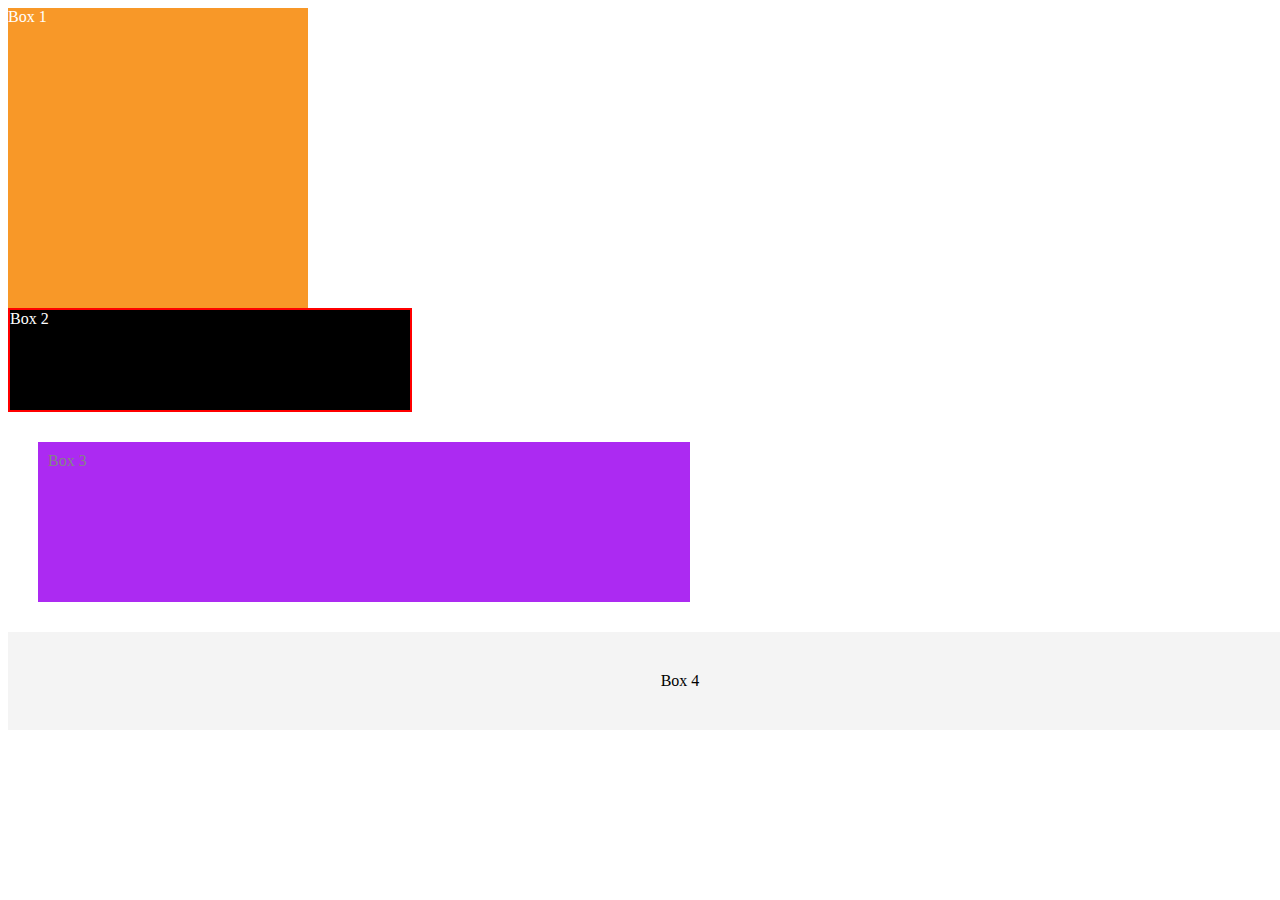
<file: Box-assignment/index.html>
<!doctype html>

<html lang="en">

<head>
  <meta charset="utf-8">
  <title>Box In-class Assignment</title>
  <meta name="description" content="This is the description that search engines will display. Aim for 145-155 characters.">
  <meta name="author" content="Insert the content author or owner name here">

  <!-- Link to your JS file -->
  <script src="scripts/script.js"></script>

  <!-- Link to your CSS file -->
  <link rel="stylesheet" href="css/style.css">

</head>


<body>

<div class="box1">Box 1</div>
<div class="box2">Box 2</div>
<div class="box3">Box 3</div>
<div class="box4">Box 4</div>

</body>

</html>
</file>
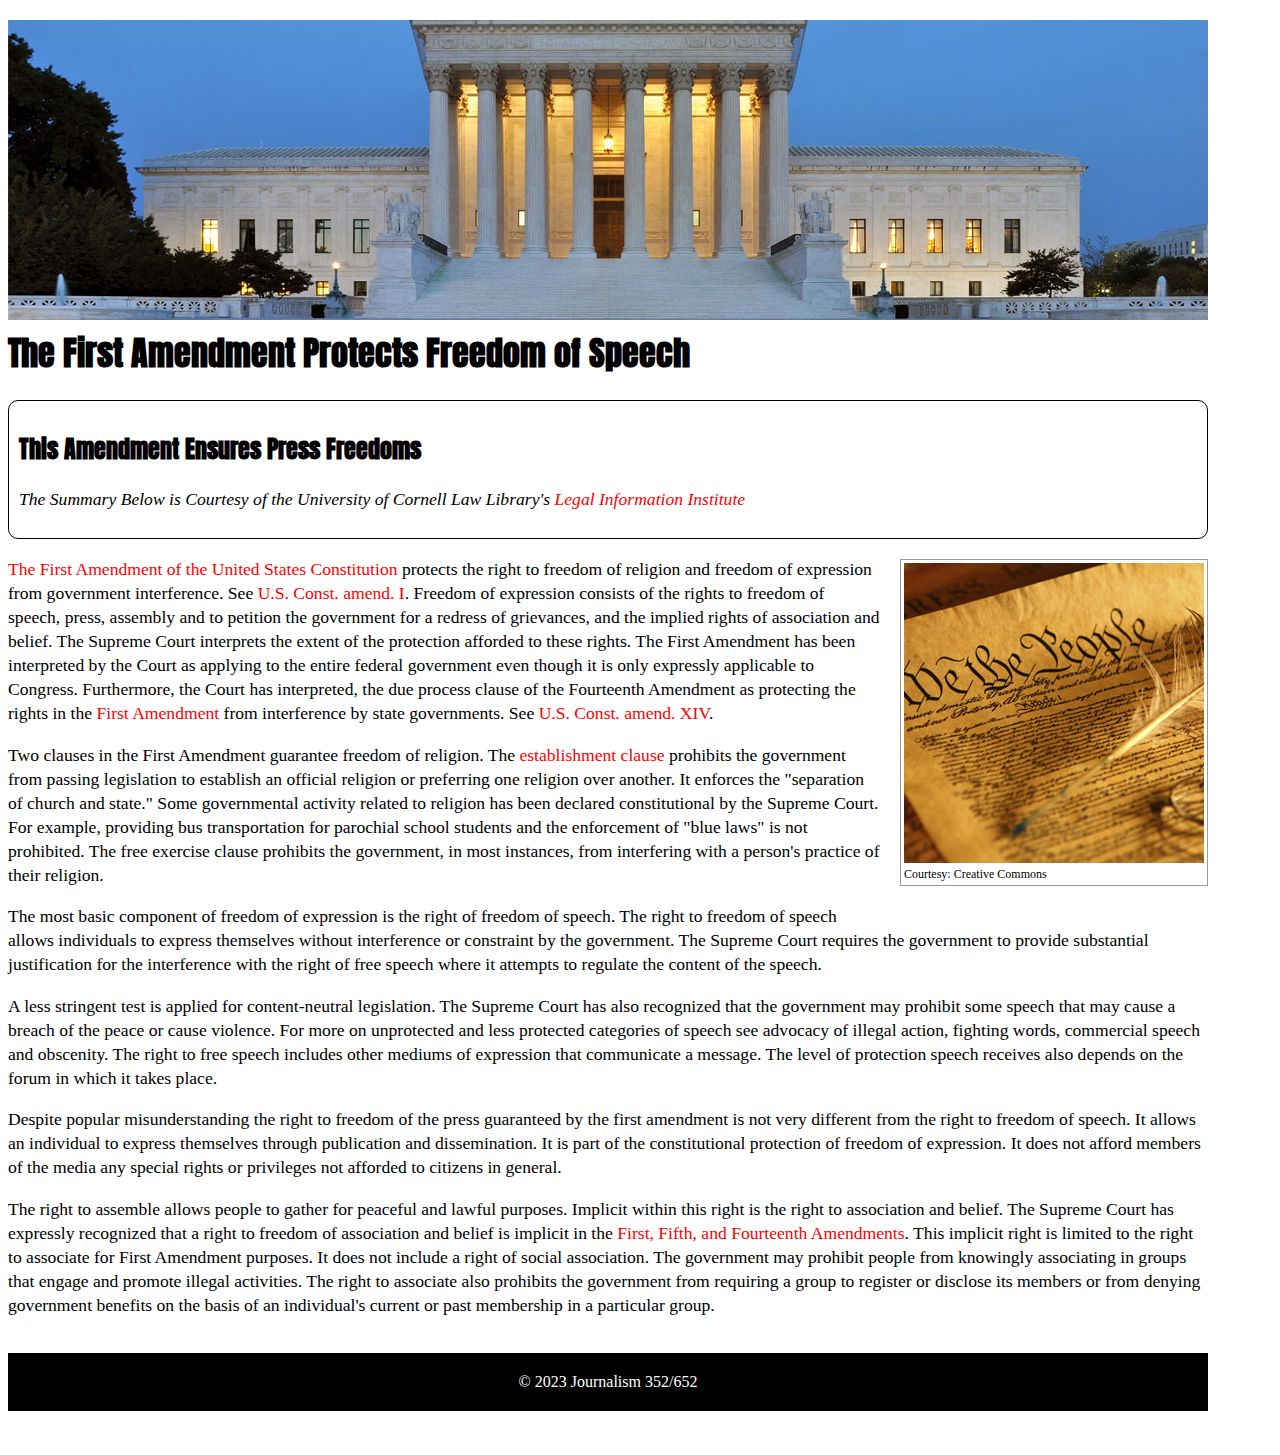
<file: Broken/index.html>
<!doctype html>
<html class="no-js" lang="en" dir="ltr">
<head>
<meta charset="utf-8">
<meta http-equiv="x-ua-compatible" content="ie=edge">
<meta name="viewport" content="width=device-width, initial-scale=1.0">
<title>This is the Title Tag?</title>
<link rel="stylesheet" href="css/style.css">
<link href="https://fonts.googleapis.com/css?family=Anton|Bitter" rel="stylesheet"> 


</head>
<body>

<div class="contentContainer">

<img src="images/supremeCourt.jpg" style="wide:100%; border:0; margin:0 0 -20px 0"><br>
<h1>The First Amendment Protects Freedom of Speech</h1>


<div class="citation">
<h2>This Amendment Ensures Press Freedoms</h2>
<p><em>The Summary Below is Courtesy of the University of Cornell Law Library's <a href="www.law.cornell.edu/constitution/first_amendment" target="_blank">Legal Information Institute</a></em> </p>
</div>


<div class= "photoRight"><img src="images/wethepeople.jpg" alt="U.S. Constitution"><br>
Courtesy: Creative Commons</div>

<p><a href="http://www.law.cornell.edu/constitution/constitution.billofrights.html#amendmenti" target="_blank">The First Amendment of the United States Constitution</a> protects the right to freedom of religion and freedom of expression from government interference. See <a href="http://www.law.cornell.edu/constitution/constitution.billofrights.html#amendmenti" target="_blank">U.S. Const. amend. I</a>. Freedom of expression consists of the rights to freedom of speech, press, assembly and to petition the government for a redress of grievances, and the implied rights of association and belief. The Supreme Court interprets the extent of the protection afforded to these rights. The First Amendment has been interpreted by the Court as applying to the entire federal government even though it is only expressly applicable to Congress. Furthermore, the Court has interpreted, the due process clause of the Fourteenth Amendment as protecting the rights in the <a href="http://www.law.cornell.edu/constitution/constitution.billofrights.html#amendmenti">First Amendment</a> from interference by state governments. See <a href="http://www.law.cornell.edu/constitution/constitution.billofrights.html#amendmentxiv">U.S. Const. amend. XIV</a>.<br>

<p>Two clauses in the First Amendment guarantee freedom of religion. The <a href="http://topics.law.cornell.edu/wex/establishment_clause" target="_blank">establishment clause</a> prohibits the government from passing legislation to establish an official religion or preferring one religion over another. It enforces the "separation of church and state." Some governmental activity related to religion has been declared constitutional by the Supreme Court. For example, providing bus transportation for parochial school students and the enforcement of "blue laws" is not prohibited. The free exercise clause prohibits the government, in most instances, from interfering with a person's practice of their religion.</p>

<p>The most basic component of freedom of expression is the right of freedom of speech. The right to freedom of speech allows individuals to express themselves without interference or constraint by the government. The Supreme Court requires the government to provide substantial justification for the interference with the right of free speech where it attempts to regulate the content of the speech.</p>

<p>A less stringent test is applied for content-neutral legislation. The Supreme Court has also recognized that the government may prohibit some speech that may cause a breach of the peace or cause violence. For more on unprotected and less protected categories of speech see advocacy of illegal action, fighting words, commercial speech and obscenity. The right to free speech includes other mediums of expression that communicate a message.  The level of protection speech receives also depends on the forum in which it takes place.</p>   

<p>Despite popular misunderstanding the right to freedom of the press guaranteed by the first amendment is not very different from the right to freedom of speech. It allows an individual to express themselves through publication and dissemination. It is part of the constitutional protection of freedom of expression. It does not afford members of the media any special rights or privileges not afforded to citizens in general.</p>

<p>The right to assemble allows people to gather for peaceful and lawful purposes. Implicit within this right is the right to association and belief. The Supreme Court has expressly recognized that a right to freedom of association and belief is implicit in the <a href="http://www.law.cornell.edu/constitution/constitution.table.html#amendments" target="_blank">First, Fifth, and Fourteenth Amendments</a>. This implicit right is limited to the right to associate for First Amendment purposes. It does not include a right of social association. The government may prohibit people from knowingly associating in groups that engage and promote illegal activities. The right to associate also prohibits the government from requiring a group to register or disclose its members or from denying government benefits on the basis of an individual's current or past membership in a particular group.</p><br>



<div class="footerStyle">&copy; 2023 Journalism 352/652<div>
</div>
</div>
<br><br>


</body>
</html>
</file>
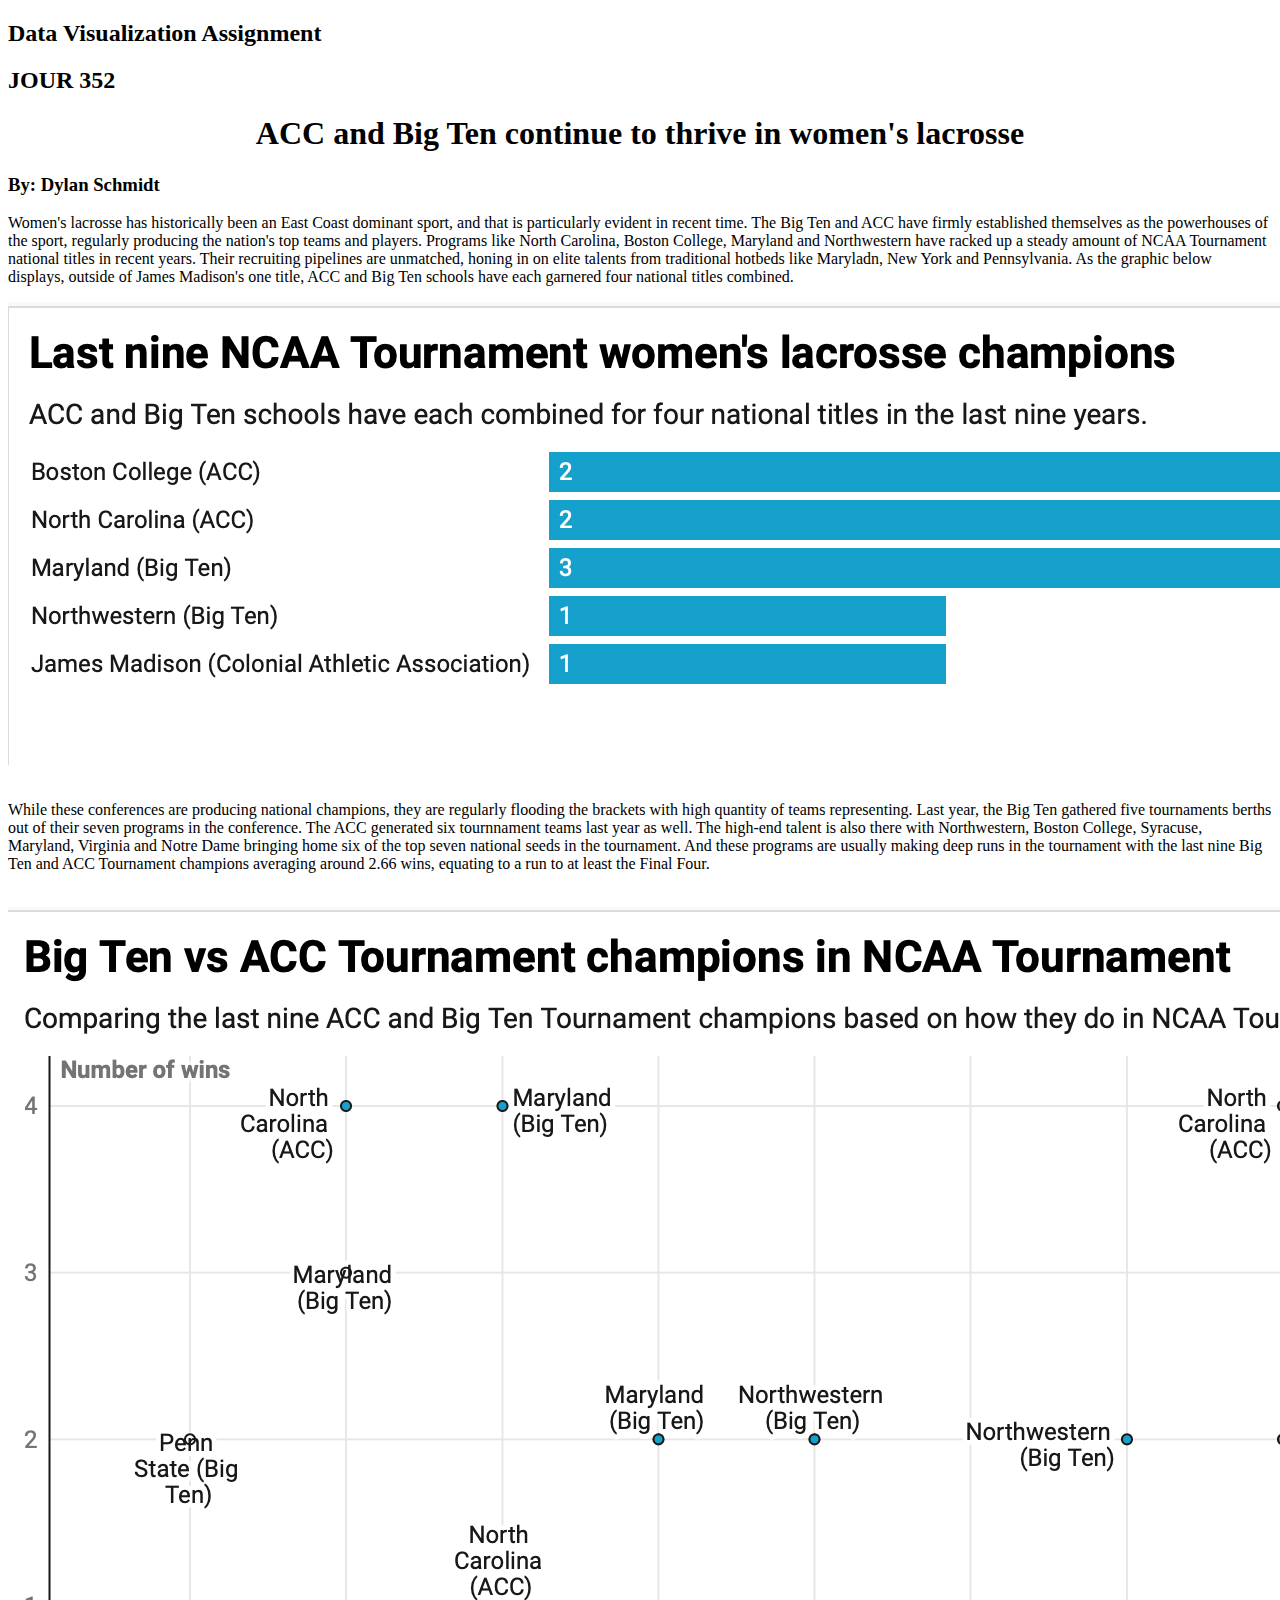
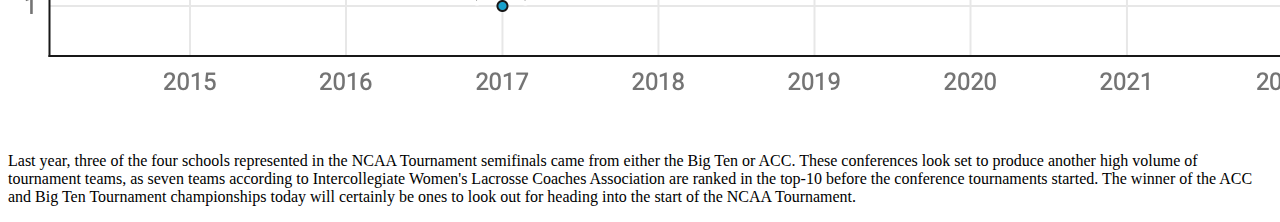
<file: Data Visualization/index.html>
<!doctype html>

<html lang="en">

<head>
  <meta charset="utf-8">
  <title>Data Visualization Assignment</title>
  <meta name="description" content="This is the description that search engines will display. Aim for 145-155 characters.">
  <meta name="author" content="Insert the content author or owner name here">

  <!-- Link to your JS file -->
  <script src="scripts/script.js"></script>

  <!-- Link to your CSS file -->
  <link rel="stylesheet" href="css/style.css">



<link rel="preconnect" href="https://fonts.googleapis.com">
<link rel="preconnect" href="https://fonts.gstatic.com" crossorigin>
<link href="https://fonts.googleapis.com/css2?family=Montserrat:ital,wght@0,100..900;1,100..900&family=Roboto:ital,wght@0,100..900;1,100..900&display=swap" rel="stylesheet">



</head>


<body>


<h2> Data Visualization Assignment </h2>
<h2> JOUR 352 </h2>

<div align ="center">
<h1> ACC and Big Ten continue to thrive in women's lacrosse </h1>
</div>

<h3>By: Dylan Schmidt </h3>

<p> Women's lacrosse has historically been an East Coast dominant sport, and that is particularly evident in recent time. The Big Ten and ACC have firmly established themselves as the powerhouses of the sport, regularly producing the nation's top teams and players. Programs like North Carolina, Boston College, Maryland and Northwestern have racked up a steady amount of NCAA Tournament national titles in recent years. Their recruiting pipelines are unmatched, honing in on elite talents from traditional hotbeds like Maryladn, New York and Pennsylvania. As the graphic below displays, outside of James Madison's one title, ACC and Big Ten schools have each garnered four national titles combined.</p>

<div align="left">
<img src="images/NCAA Tournament national champions.png" style="wide:90%; border:0; margin:0 0 -20px 0">
</div>

<br><br>

<p> While these conferences are producing national champions, they are regularly flooding the brackets with high quantity of teams representing. Last year, the Big Ten gathered five tournaments berths out of their seven programs in the conference. The ACC generated six tournnament teams last year as well. The high-end talent is also there with Northwestern, Boston College, Syracuse, Maryland, Virginia and Notre Dame bringing home six of the top seven national seeds in the tournament. And these programs are usually making deep runs in the tournament with the last nine Big Ten and ACC Tournament champions averaging around 2.66 wins, equating to a run to at least the Final Four. </p>

<br>

<div align="left">
<img src="images/Big Ten vs ACC comparison.png" style="wide:50%; border:0; margin:0 0 -20px 0">
</div>

<br><br>
  
<p> Last year, three of the four schools represented in the NCAA Tournament semifinals came from either the Big Ten or ACC. These conferences look set to produce another high volume of tournament teams, as seven teams according to Intercollegiate Women's Lacrosse Coaches Association are ranked in the top-10 before the conference tournaments started. The winner of the ACC and Big Ten Tournament championships today will certainly be ones to look out for heading into the start of the NCAA Tournament. </p>

</body>

</html>
</file>
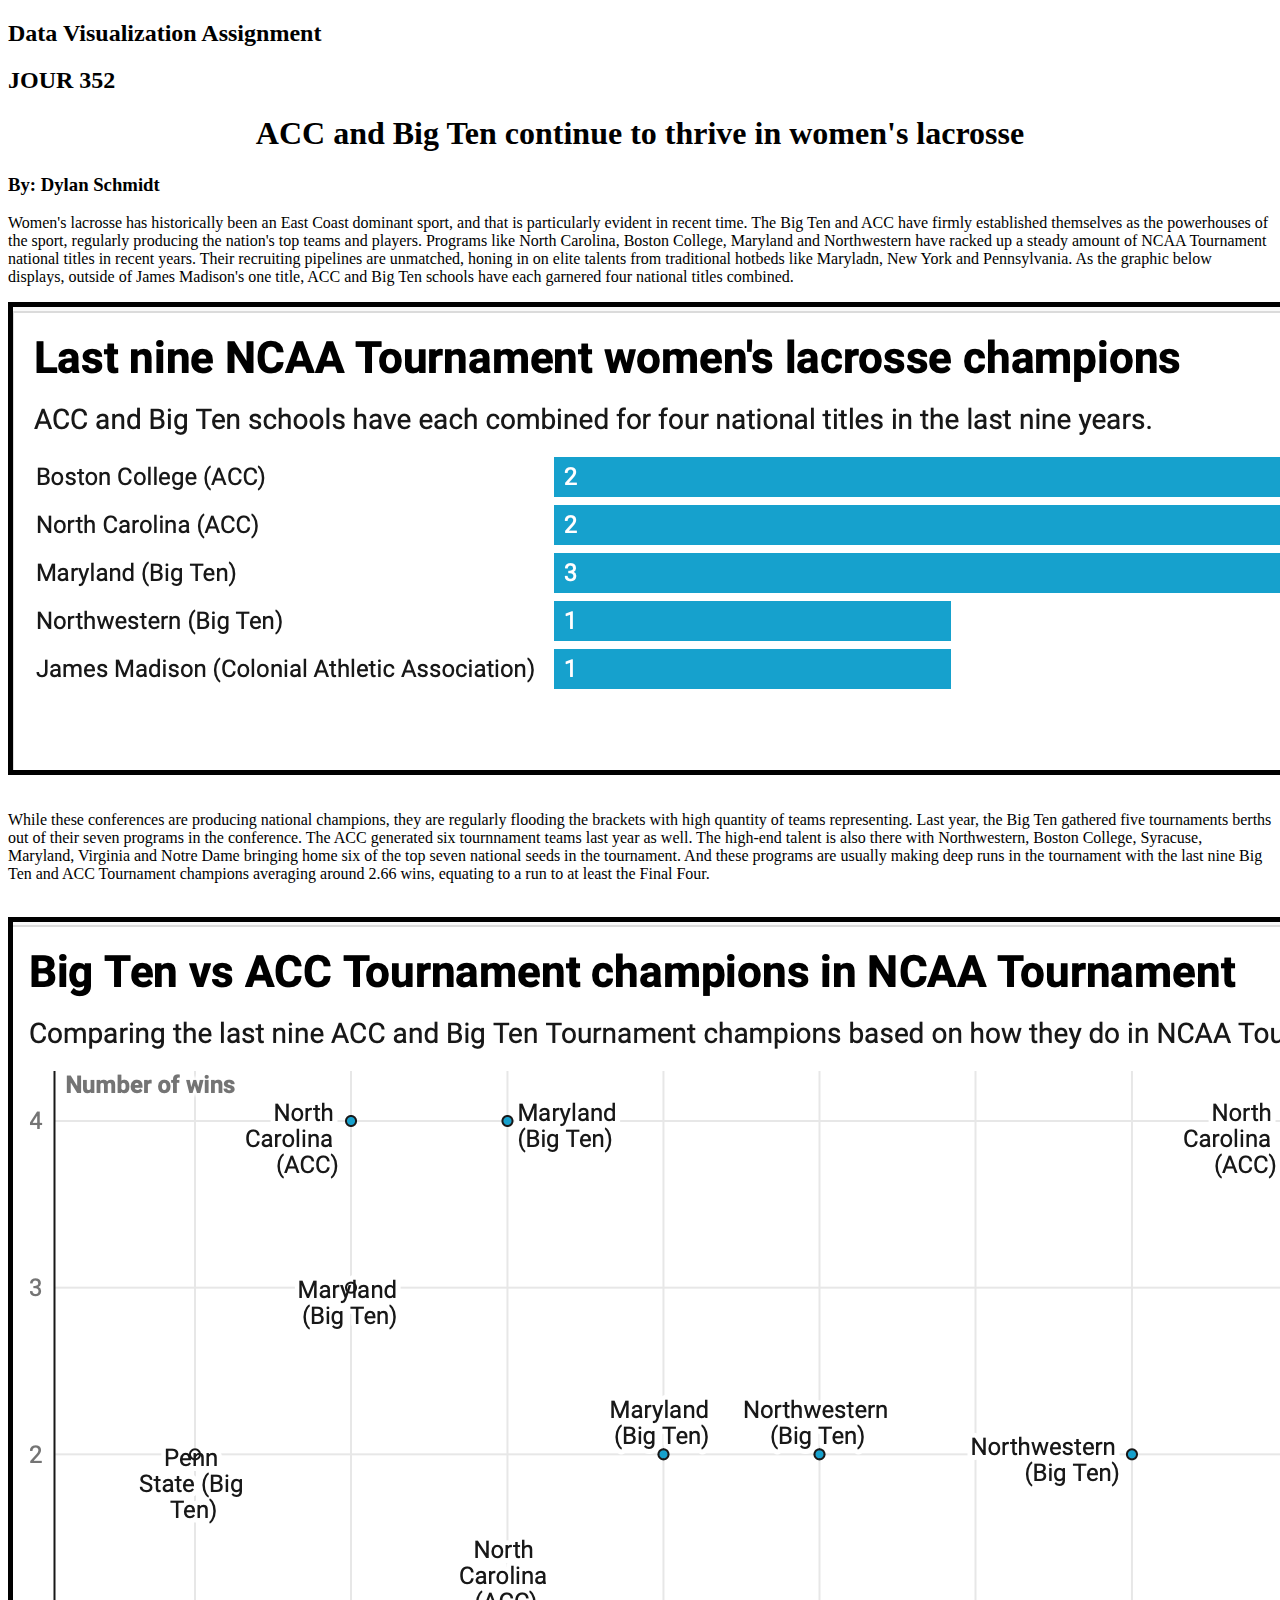
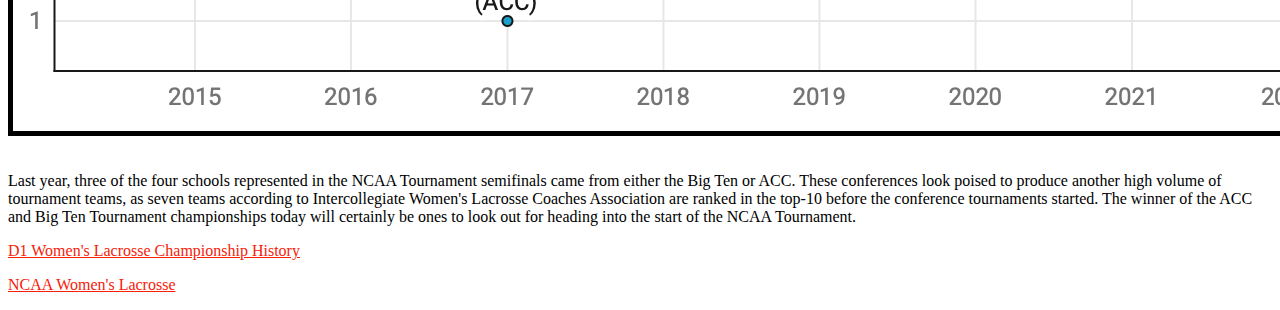
<file: Data_Visualization/index.html>
<!doctype html>

<html lang="en">

<head>
  <meta charset="utf-8">
  <title>Data Visualization Assignment</title>
  <meta name="description" content="This is the description that search engines will display. Aim for 145-155 characters.">
  <meta name="author" content="Insert the content author or owner name here">

  <!-- Link to your JS file -->
  <script src="scripts/script.js"></script>

  <!-- Link to your CSS file -->
  <link rel="stylesheet" href="css/style.css">



<link rel="preconnect" href="https://fonts.googleapis.com">
<link rel="preconnect" href="https://fonts.gstatic.com" crossorigin>
<link href="https://fonts.googleapis.com/css2?family=Montserrat:ital,wght@0,100..900;1,100..900&family=Roboto:ital,wght@0,100..900;1,100..900&display=swap" rel="stylesheet">



</head>


<body>


<h2> Data Visualization Assignment </h2>
<h2> JOUR 352 </h2>

<div align ="center">
<h1> ACC and Big Ten continue to thrive in women's lacrosse </h1>
</div>

<h3>By: Dylan Schmidt </h3>

<p> Women's lacrosse has historically been an East Coast dominant sport, and that is particularly evident in recent time. The Big Ten and ACC have firmly established themselves as the powerhouses of the sport, regularly producing the nation's top teams and players. Programs like North Carolina, Boston College, Maryland and Northwestern have racked up a steady amount of NCAA Tournament national titles in recent years. Their recruiting pipelines are unmatched, honing in on elite talents from traditional hotbeds like Maryladn, New York and Pennsylvania. As the graphic below displays, outside of James Madison's one title, ACC and Big Ten schools have each garnered four national titles combined.</p>

<div align="left">
<img src="images/NCAA Tournament national champions.png" style="wide:90%; border: solid 5px black; margin:0 0 -20px 0">
</div>

<br><br>

<p> While these conferences are producing national champions, they are regularly flooding the brackets with high quantity of teams representing. Last year, the Big Ten gathered five tournaments berths out of their seven programs in the conference. The ACC generated six tournnament teams last year as well. The high-end talent is also there with Northwestern, Boston College, Syracuse, Maryland, Virginia and Notre Dame bringing home six of the top seven national seeds in the tournament. And these programs are usually making deep runs in the tournament with the last nine Big Ten and ACC Tournament champions averaging around 2.66 wins, equating to a run to at least the Final Four. </p>

<br>

<div align="left">
<img src="images/Big Ten vs ACC comparison.png" style="wide:50%; border: solid 5px black; margin:0 0 -20px 0">
</div>

<br><br>
  
<p> Last year, three of the four schools represented in the NCAA Tournament semifinals came from either the Big Ten or ACC. These conferences look poised to produce another high volume of tournament teams, as seven teams according to Intercollegiate Women's Lacrosse Coaches Association are ranked in the top-10 before the conference tournaments started. The winner of the ACC and Big Ten Tournament championships today will certainly be ones to look out for heading into the start of the NCAA Tournament. </p>

<p><a href="https://www.ncaa.com/history/lacrosse-women/d1" target="_blank">D1 Women's Lacrosse Championship History</p></a>
<p><a href="https://www.ncaa.com/sports/lacrosse-women/d1" target="_blank">NCAA Women's Lacrosse</p></a>


</body>

</html>
</file>
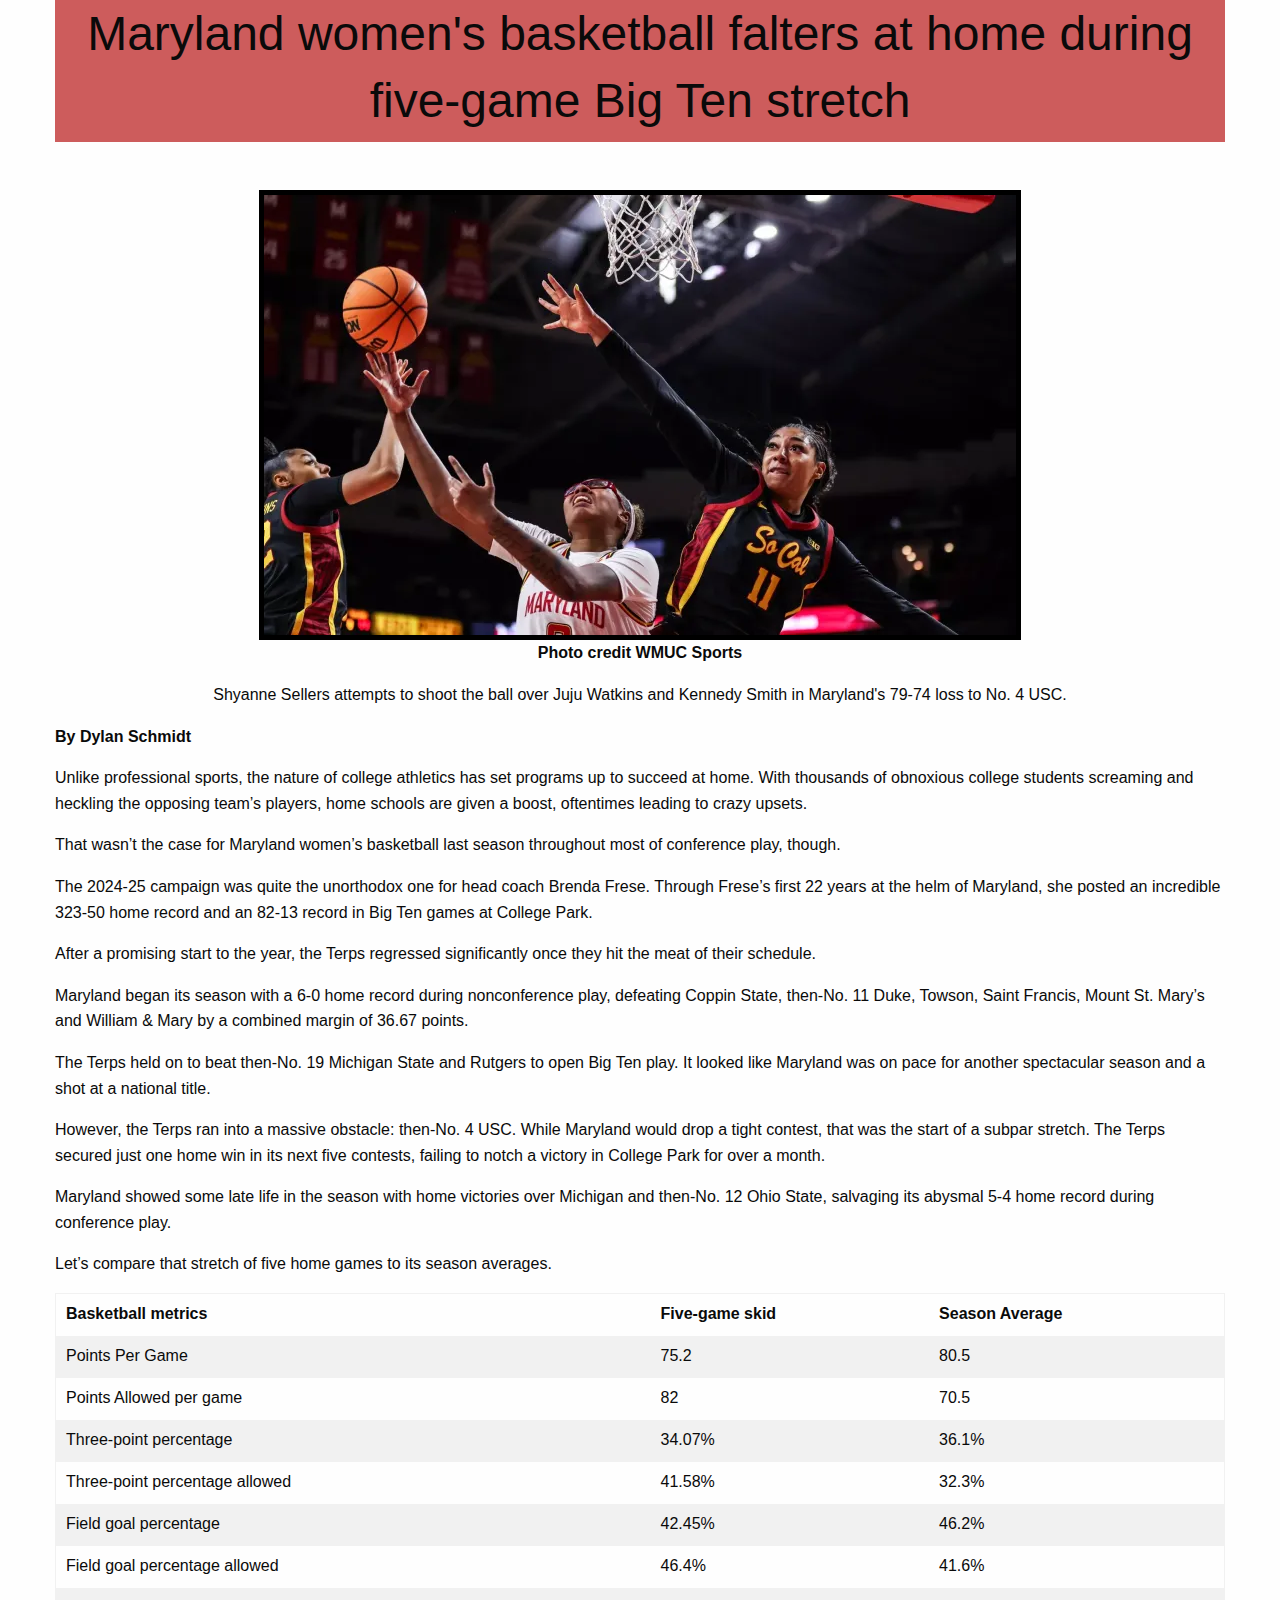
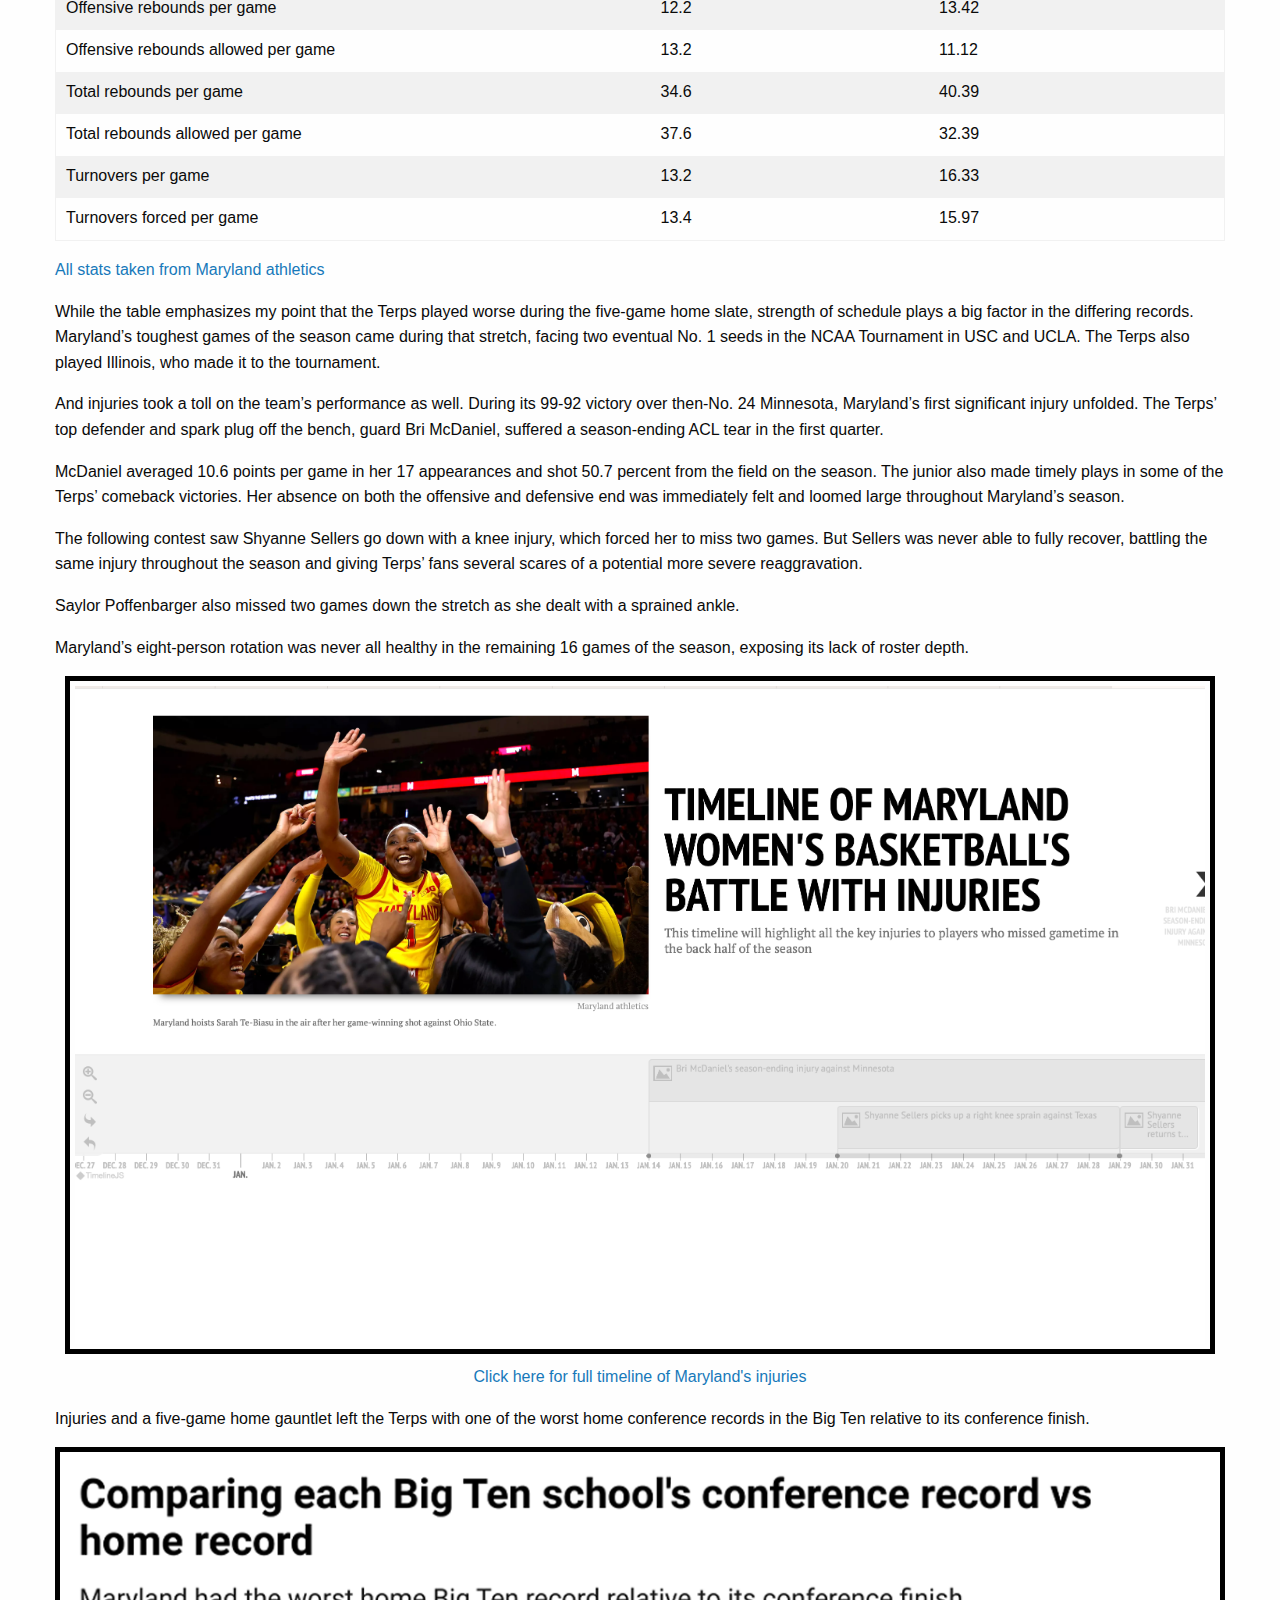
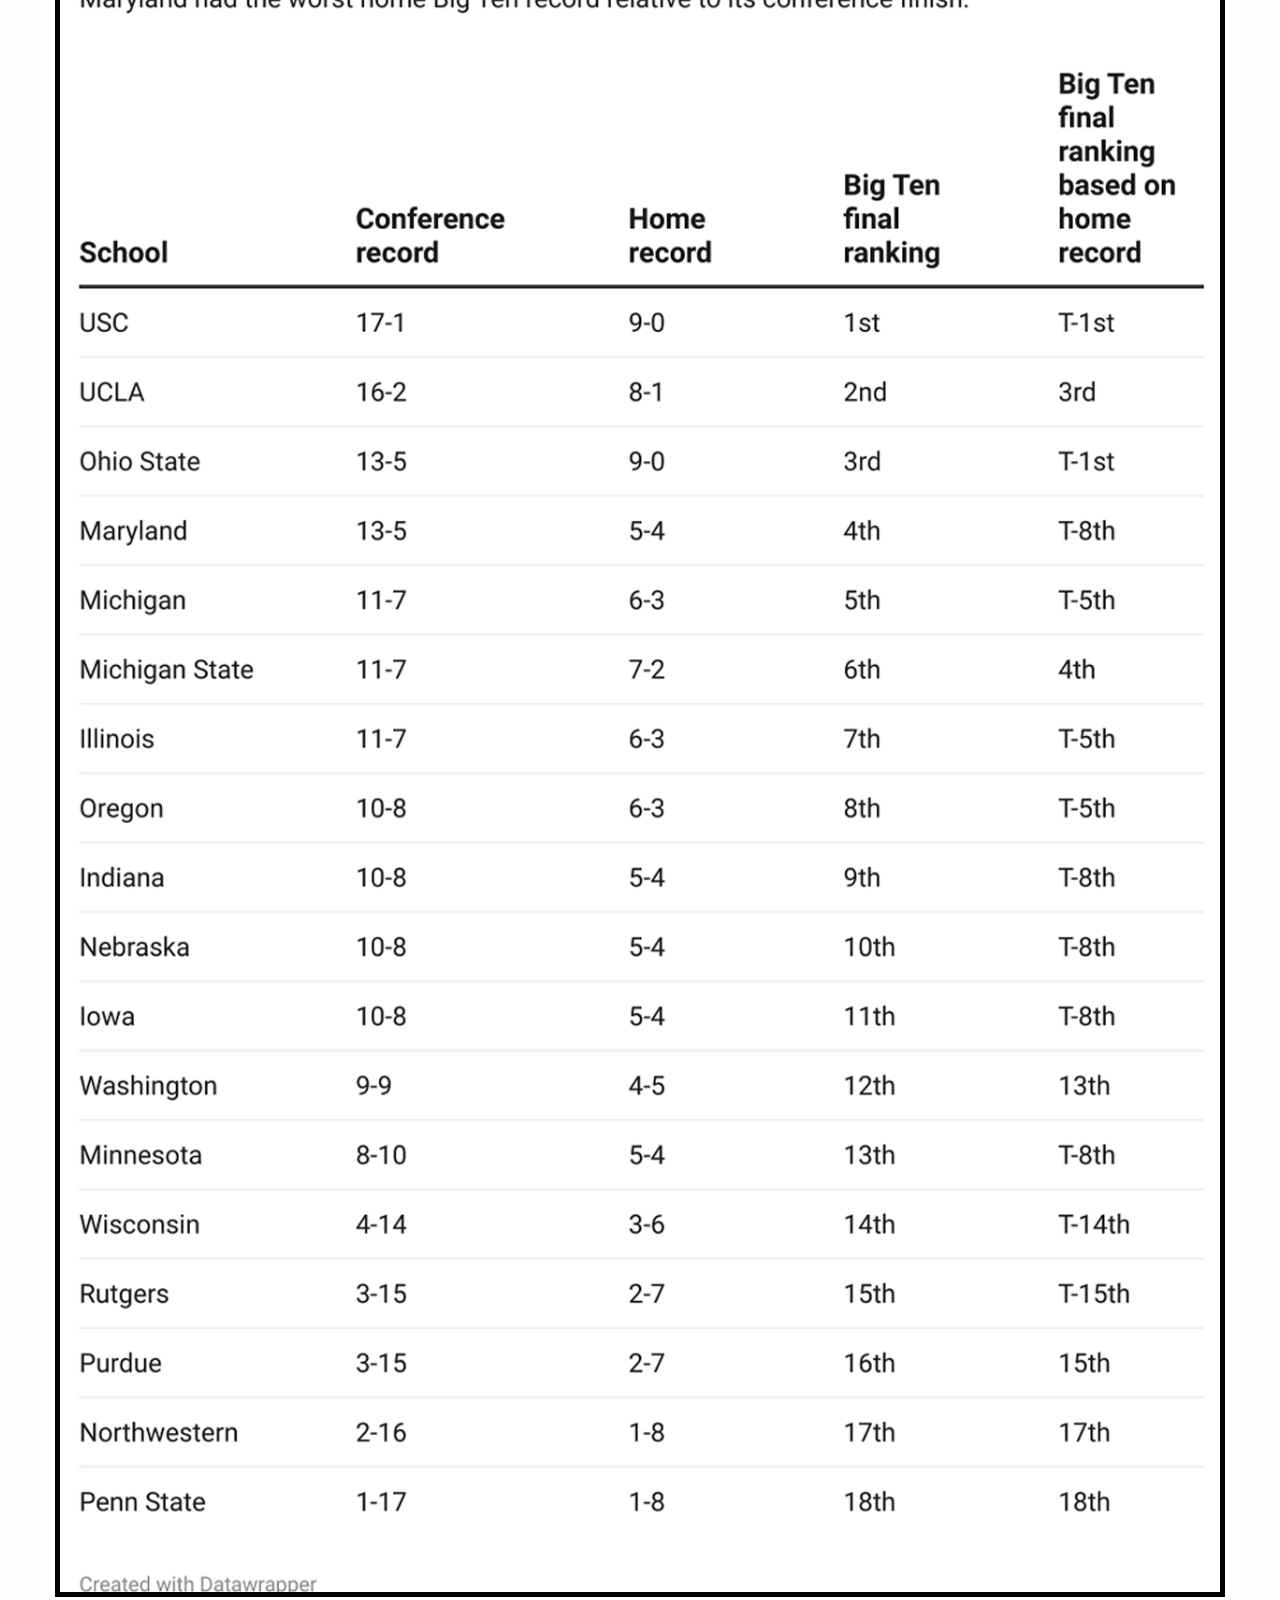
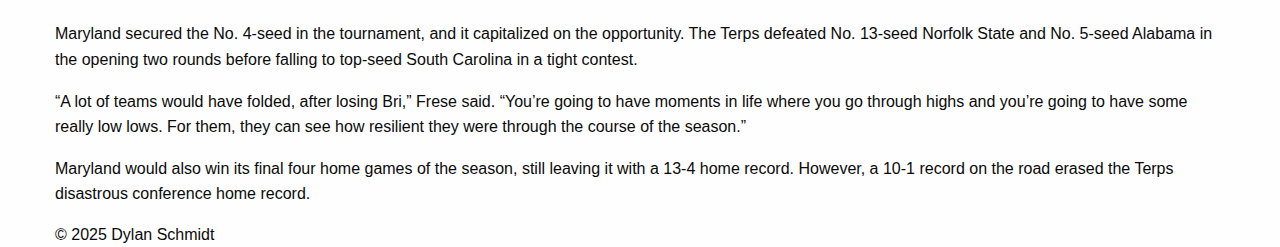
<file: FoundationStarter_Final_Project/index.html>
<!doctype html>
<html class="no-js" lang="en" dir="ltr">
<head>
<meta charset="utf-8">
<meta http-equiv="x-ua-compatible" content="ie=edge">
<meta name="viewport" content="width=device-width, initial-scale=1.0">
<title>Maryland women's basketball falters at home during five-game Big Ten stretch</title>
<link rel="stylesheet" href="css/foundation.css">
<link rel="stylesheet" href="css/app.css">
</head>
<body>


<div class="grid-container">

<!--This is the header, where my headline will be-->

<div class="grid-x">
<div class="large-12 medium- small-12 cell head">
<h1>Maryland women's basketball falters at home during five-game Big Ten stretch</h1>
</div>
</div>
<br>
<br>

<div align="center">
<img src="Images/Shyanne Sellers.webp" style="wide:100%; border: solid 5px black; margin:0 0 0 0">
<p><b>Photo credit WMUC Sports</b></p>
<p> Shyanne Sellers attempts to shoot the ball over Juju Watkins and Kennedy Smith in Maryland's 79-74 loss to No. 4 USC.</p>
</div>

<p><b>By Dylan Schmidt</b></p>

<p>Unlike professional sports, the nature of college athletics has set programs up to succeed at home. With thousands of obnoxious college students screaming and heckling the opposing team’s players, home schools are given a boost, oftentimes leading to crazy upsets.</p>

<p>That wasn’t the case for Maryland women’s basketball last season throughout most of conference play, though.</p>

<p>The 2024-25 campaign was quite the unorthodox one for head coach Brenda Frese. Through Frese’s first 22 years at the helm of Maryland, she posted an incredible 323-50 home record and an 82-13 record in Big Ten games at College Park.</p>

<p>After a promising start to the year, the Terps regressed significantly once they hit the meat of their schedule.</p>

<p>Maryland began its season with a 6-0 home record during nonconference play, defeating Coppin State, then-No. 11 Duke, Towson, Saint Francis, Mount St. Mary’s and William & Mary by a combined margin of 36.67 points. </p>

<p>The Terps held on to beat then-No. 19 Michigan State and Rutgers to open Big Ten play. It looked like Maryland was on pace for another spectacular season and a shot at a national title.</p>

<p>However, the Terps ran into a massive obstacle: then-No. 4 USC. While Maryland would drop a tight contest, that was the start of a subpar stretch. The Terps secured just one home win in its next five contests, failing to notch a victory in College Park for over a month.</p>

<p>Maryland showed some late life in the season with home victories over Michigan and then-No. 12 Ohio State, salvaging its abysmal 5-4 home record during conference play.</p>

<p>Let’s compare that stretch of five home games to its season averages.</p>

<table border= "0" width="80%">
<tr>
<td><strong>Basketball metrics</strong></td>
<td><strong>Five-game skid</strong></td>
<td><strong>Season Average</strong></td>
</tr>
<tr>
<td>Points Per Game</td>
<td>75.2</td>
<td>80.5</td>
</tr>
<tr class="trgrey">
<td>Points Allowed per game</td>
<td>82</td>
<td>70.5</td>
</tr>
<tr class="trgrey">
<td>Three-point percentage</td>
<td>34.07%</td>
<td>36.1%</td>
</tr>
<td>Three-point percentage allowed</td>
<td>41.58%</td>
<td>32.3%</td>
</tr>
<td>Field goal percentage </td>
<td>42.45%</td>
<td>46.2%</td>
</tr>
<td>Field goal percentage allowed </td>
<td>46.4%</td>
<td>41.6%</td>
</tr>
<td>Offensive rebounds per game</td>
<td>12.2</td>
<td>13.42</td>
</tr>
<td>Offensive rebounds allowed per game</td>
<td>13.2</td>
<td>11.12</td>
</tr>
<td>Total rebounds per game</td>
<td>34.6</td>
<td>40.39</td>
</tr>
<td>Total rebounds allowed per game</td>
<td>37.6</td>
<td>32.39</td>
</tr>
<td>Turnovers per game</td>
<td>13.2</td>
<td>16.33</td>
</tr>
<td>Turnovers forced per game</td>
<td>13.4</td>
<td>15.97</td>
</tr>
</table>

<p><a href="https://umterps.com/sports/womens-basketball/stats/" target="_blank">All stats taken from Maryland athletics</p></a>


<p>While the table emphasizes my point that the Terps played worse during the five-game home slate, strength of schedule plays a big factor in the differing records. Maryland’s toughest games of the season came during that stretch, facing two eventual No. 1 seeds in the NCAA Tournament in USC and UCLA. The Terps also played Illinois, who made it to the tournament.</p>

<p>And injuries took a toll on the team’s performance as well. During its 99-92 victory over then-No. 24 Minnesota, Maryland’s first significant injury unfolded. The Terps’ top defender and spark plug off the bench, guard Bri McDaniel, suffered a season-ending ACL tear in the first quarter.</p>

<p>McDaniel averaged 10.6 points per game in her 17 appearances and shot 50.7 percent from the field on the season. The junior also made timely plays in some of the Terps’ comeback victories. Her absence on both the offensive and defensive end was immediately felt and loomed large throughout Maryland’s season. </p>

<p>The following contest saw Shyanne Sellers go down with a knee injury, which forced her to miss two games. But Sellers was never able to fully recover, battling the same injury throughout the season and giving Terps’ fans several scares of a potential more severe reaggravation.</p>

<p>Saylor Poffenbarger also missed two games down the stretch as she dealt with a sprained ankle. </p>

<p>Maryland’s eight-person rotation was never all healthy in the remaining 16 games of the season, exposing its lack of roster depth. </p>

<div align="center">
<div class="photoCenter"><img src="Images/Maryland women's basketball injury timeline.png" style="wide:100%; border:0; margin:0 0 0 0">
</div>
<p><a href="https://cdn.knightlab.com/libs/timeline3/latest/embed/index.html?source=v2%3A2PACX-1vQqNwxSa-KPOyOBqQRyn4Czee0BpNKNthU8eIbmr76XjuYiQTD-GIz-j9rsrohV1I7AU_MEvWDWoZma&font=Default&lang=en&initial_zoom=2&width=100%25&height=650" target="_blank">Click here for full timeline of Maryland's injuries</p></a>
</div>

<p>Injuries and a five-game home gauntlet left the Terps with one of the worst home conference records in the Big Ten relative to its conference finish. </p>

<div align="left">
<img src="Images/Conference vs home record.png" style="wide:100%; border: solid 5px black; margin:0 0 0 0">
</div>

<br>

<p>Maryland secured the No. 4-seed in the tournament, and it capitalized on the opportunity. The Terps defeated No. 13-seed Norfolk State and No. 5-seed Alabama in the opening two rounds before falling to top-seed South Carolina in a tight contest. </p>

<p>“A lot of teams would have folded, after losing Bri,” Frese said. “You’re going to have moments in life where you go through highs and you’re going to have some really low lows. For them, they can see how resilient they were through the course of the season.”</p>

<p>Maryland would also win its final four home games of the season, still leaving it with a 13-4 home record. However, a 10-1 record on the road erased the Terps disastrous conference home record. </p>

<div class="footerStyle">&copy; 2025 Dylan Schmidt<div>
</div>
</div>



<script src="js/vendor/jquery.js"></script>
<script src="js/vendor/what-input.js"></script>
<script src="js/vendor/foundation.js"></script>
<script src="js/app.js"></script>
</body>
</html>
</file>
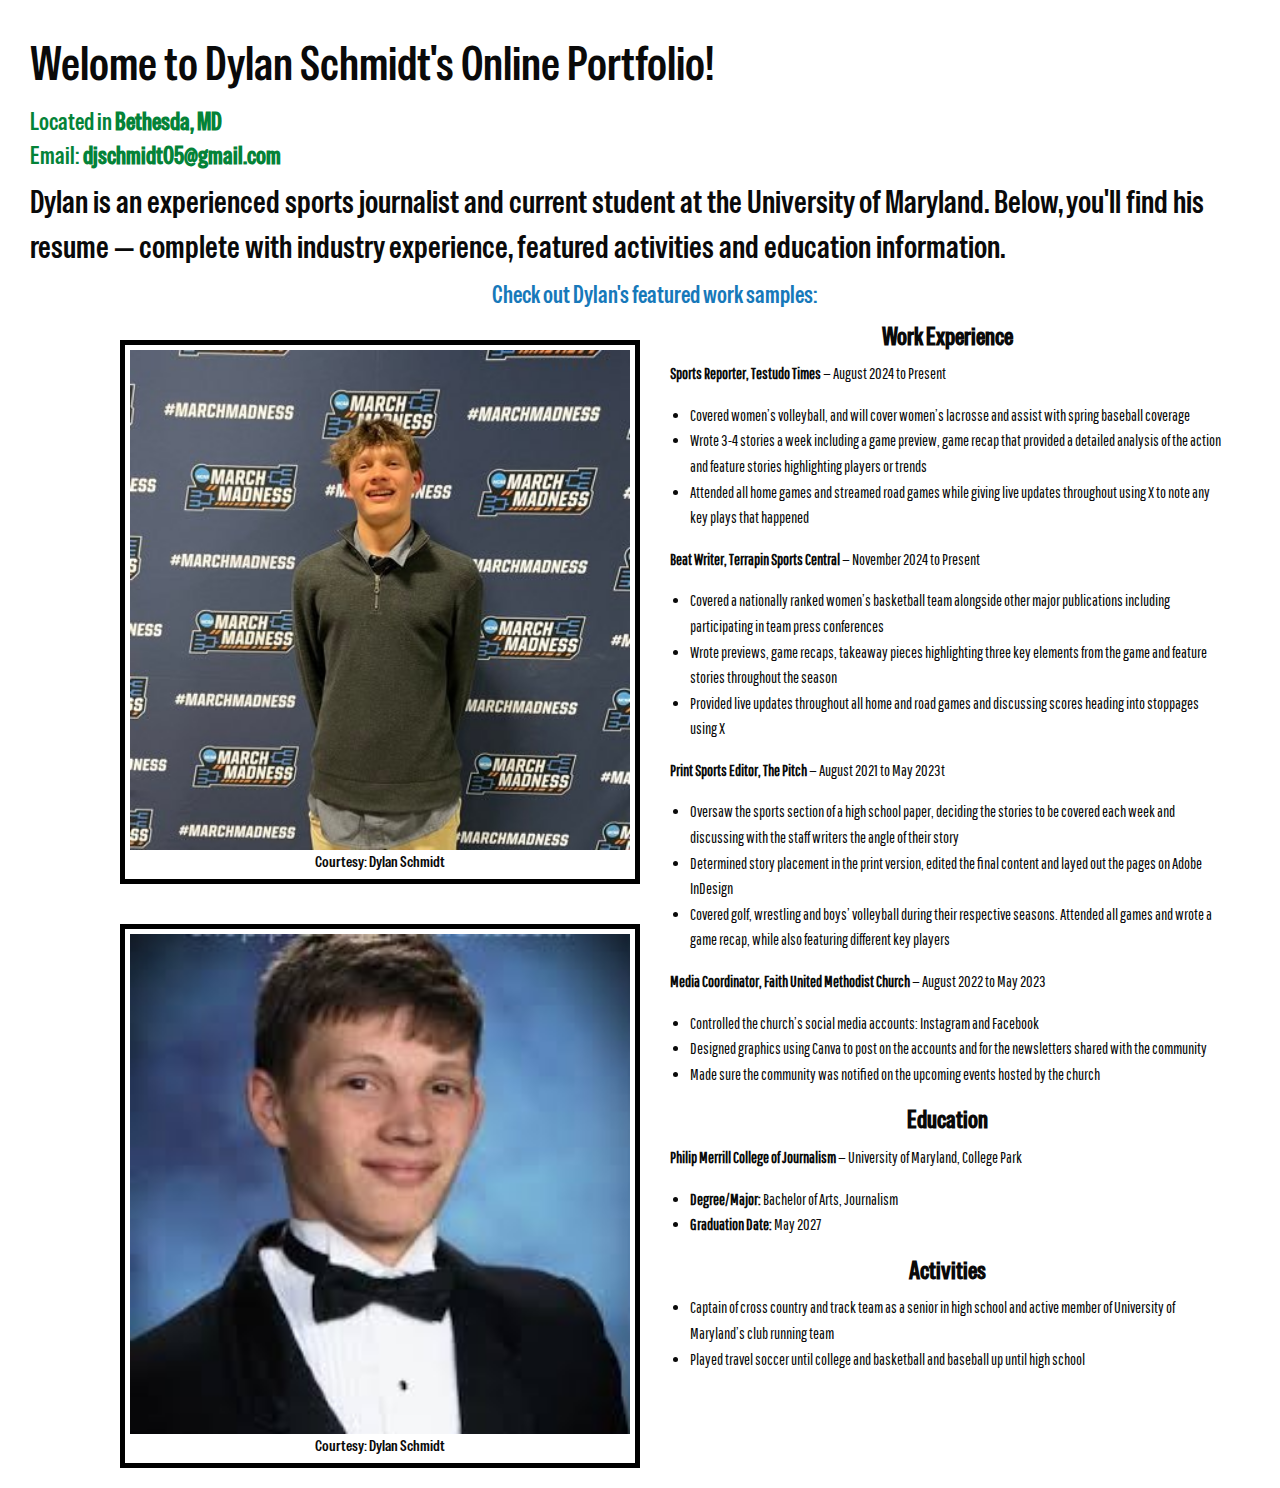
<file: Portfolio Foundation 2/index.html>
<!doctype html>
<html class="no-js" lang="en" dir="ltr">
<head>
<meta charset="utf-8">
<meta http-equiv="x-ua-compatible" content="ie=edge">
<meta name="viewport" content="width=device-width, initial-scale=1.0">
<title>Dylan Schmidt Portfolio</title>
<link rel="stylesheet" href="css/foundation.css">
<link rel="stylesheet" href="css/app.css">
<link rel="preconnect" href="https://fonts.googleapis.com">
<link rel="preconnect" href="https://fonts.gstatic.com" crossorigin>
<link href="https://fonts.googleapis.com/css2?family=Anton+SC&family=Bungee+Spice&family=Pathway+Gothic+One&family=Roboto:ital,wght@0,100..900;1,100..900&family=Sancreek&family=Slackey&family=Special+Gothic+Condensed+One&display=swap" rel="stylesheet">
</head>
<body>

<h1>Welome to Dylan Schmidt's Online Portfolio!</h1>

<h5>Located in <b>Bethesda, MD</b>
<br></b>Email: <b> djschmidt05@gmail.com</b></h5>

<h2>Dylan is an experienced sports journalist and current student at the University of Maryland. Below, you'll find his resume — complete with industry experience, featured activities and education information.</h2>

<h3><a href="my_works.html">Check out Dylan's featured work samples:</h3></a>

<div class="grid-container">
<div class="grid-x">

<div class="large-6 medium-6 small-12 cell">

<div class="photoRight"><img src="Photos/Dylan1.jpg" width="500" alt="Dylan Schmidt"><br>
Courtesy: Dylan Schmidt</div>

<div class="photoRight"><img src="Photos/Dylan2.jpg" width="500" alt="Dylan Schmidt"><br>
Courtesy: Dylan Schmidt</div>

</div>

<div class="large-6 medium-6 small-12 cell">

<h3><b>Work Experience</b></h3>

<p> <b>Sports Reporter, Testudo Times</b> — August 2024 to Present</p>
<ul>
	<li>Covered women’s volleyball, and will cover women’s lacrosse and assist with spring baseball coverage</li>
	<li>Wrote 3-4 stories a week including a game preview, game recap that provided a detailed analysis of the action and feature stories highlighting players or trends</li>
	<li>Attended all home games and streamed road games while giving live updates throughout using X to note any key plays that happened</li>
</ul>

<p> <b>Beat Writer, Terrapin Sports Central</b> — November 2024 to Present</p>
<ul>
	<li>Covered a nationally ranked women’s basketball team alongside other major publications including participating in team press conferences</li>
	<li>Wrote previews, game recaps, takeaway pieces highlighting three key elements from the game and feature stories throughout the season</li>
	<li>Provided live updates throughout all home and road games and discussing scores heading into stoppages using X</li>
</ul>

<p> <b>Print Sports Editor, The Pitch</b> — August 2021 to May 2023t</p>
<ul>
	<li>Oversaw the sports section of a high school paper, deciding the stories to be covered each week and discussing with the staff writers the angle of their story</li>
	<li>Determined story placement in the print version, edited the final content and layed out the pages on Adobe InDesign</li>
	<li>Covered golf, wrestling and boys’ volleyball during their respective seasons. Attended all games and wrote a game recap, while also featuring different key players</li>
</ul>

<p> <b>Media Coordinator, Faith United Methodist Church</b> — August 2022 to May 2023</p>
<ul>
	<li>Controlled the church’s social media accounts: Instagram and Facebook</li>
	<li>Designed graphics using Canva to post on the accounts and for the newsletters shared with the community</li>
	<li>Made sure the community was notified on the upcoming events hosted by the church</li>
</ul>

<h3><b>Education</b></h3>
<p> <b>Philip Merrill College of Journalism</b> — University of Maryland, College Park</p>
<ul>
	<li><b>Degree/Major:</b> Bachelor of Arts, Journalism</li>
	<li><b>Graduation Date:</b> May 2027</li>
</ul>

<h3><b>Activities</b></h3>
<ul>
	<li>Captain of cross country and track team as a senior in high school and active member of University of Maryland’s club running team</li>
	<li>Played travel soccer until college and basketball and baseball up until high school</li>
</ul>

<script src="js/vendor/jquery.js"></script>
<script src="js/vendor/what-input.js"></script>
<script src="js/vendor/foundation.js"></script>
<script src="js/app.js"></script>
</body>
</html>
</file>
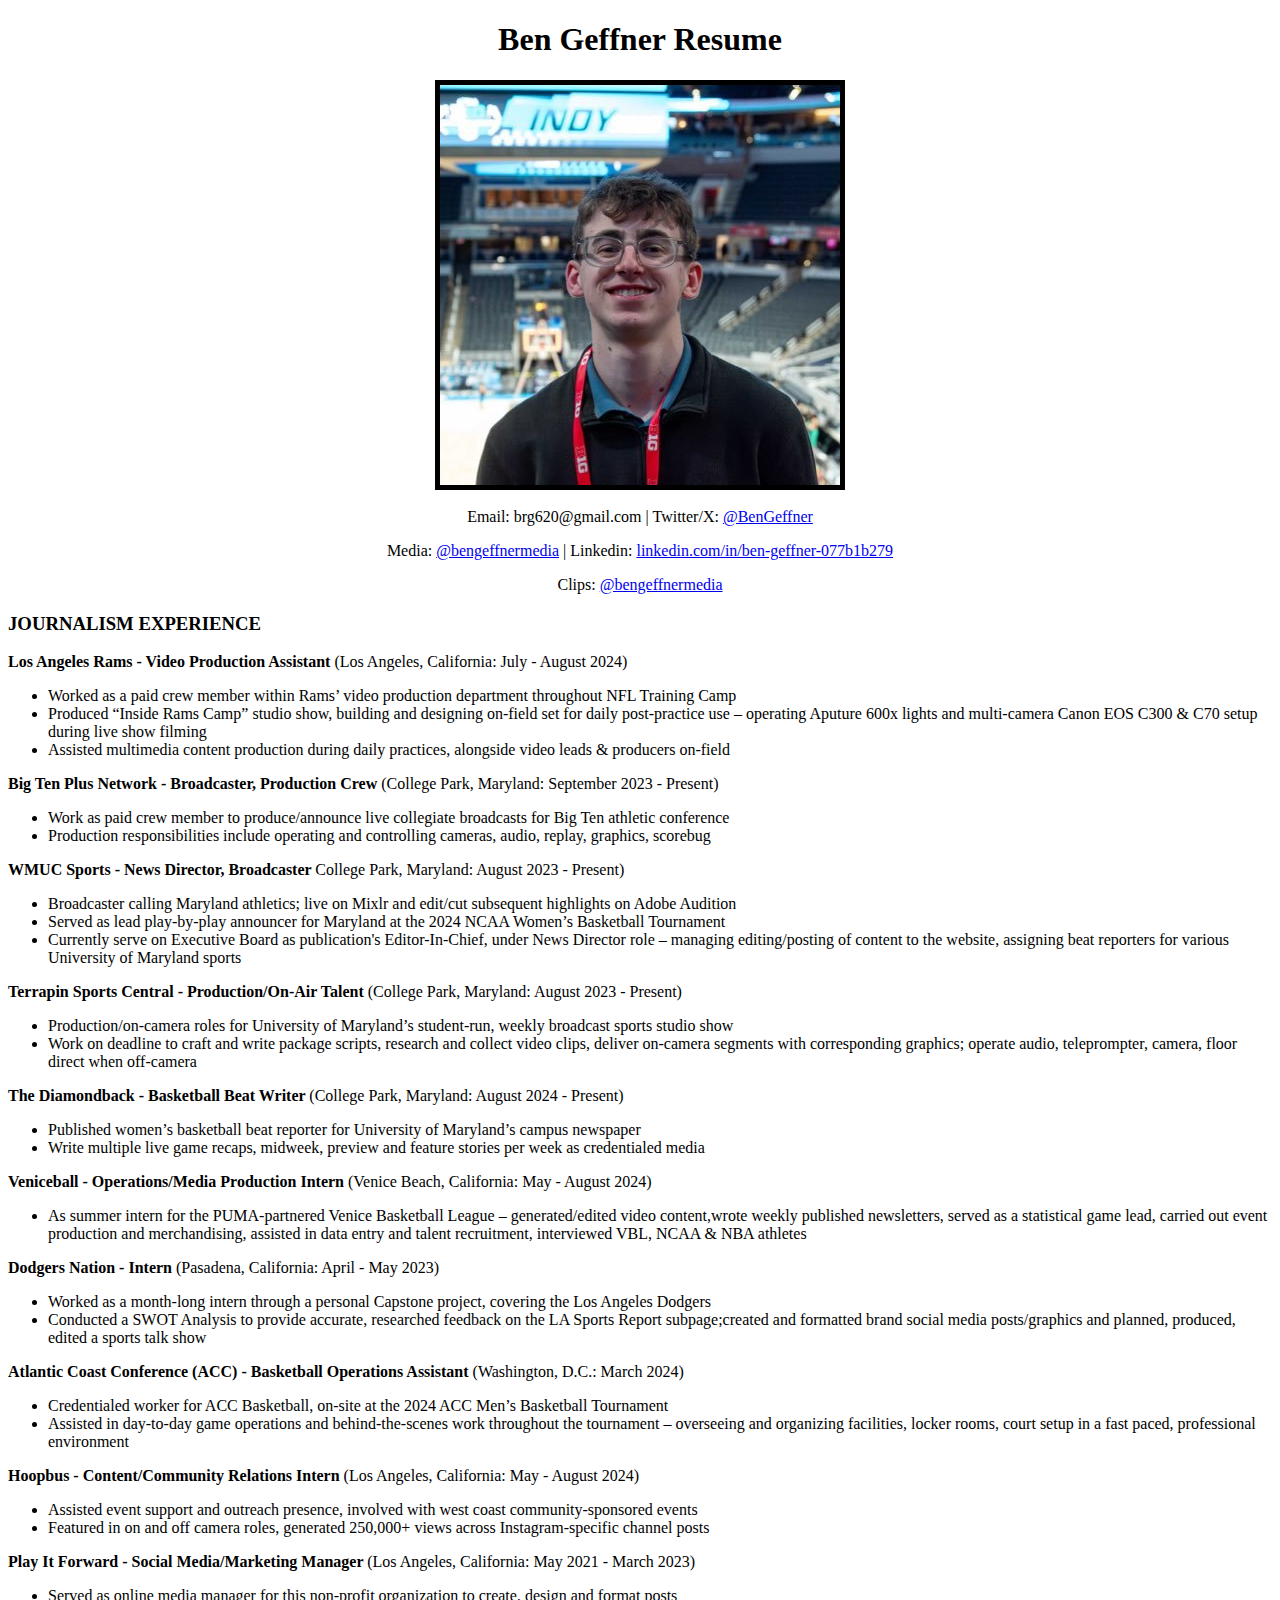
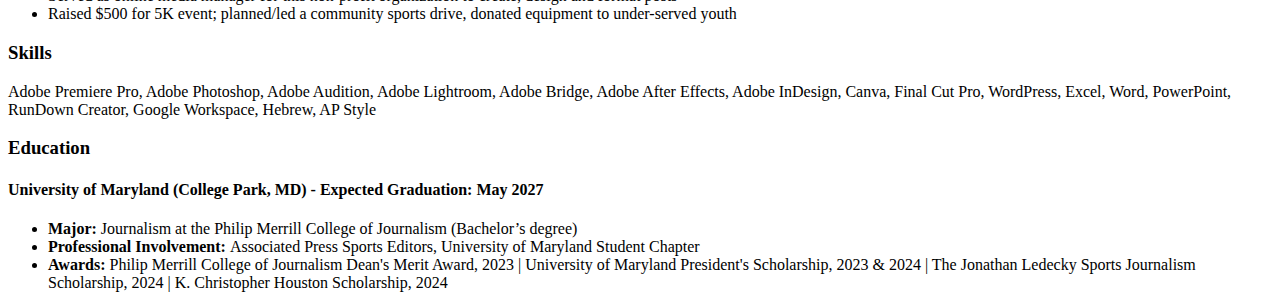
<file: Portfolio/index.html>
<!doctype html>

<html lang="en">

<head>
  <meta charset="utf-8">
  <title>Welcome to my Portfolio</title>
  <meta name="description" content="This is the description that search engines will display. Aim for 145-155 characters.">
  <meta name="author" content="Insert the content author or owner name here">

  <!-- Link to your JS file -->
  <script src="scripts/script.js"></script>

  <!-- Link to your CSS file -->
  <link rel="stylesheet" href="css/style.css">

<!-- THIS IS MY GOOGLE FONT -->
<link rel="preconnect" href="https://fonts.googleapis.com">
<link rel="preconnect" href="https://fonts.gstatic.com" crossorigin>
<link href="https://fonts.googleapis.com/css2?family=Open+Sans:ital,wght@0,300..800;1,300..800&family=Roboto:ital,wght@0,100..900;1,100..900&display=swap" rel="stylesheet">

</head>

<div align="center">
<h1> Ben Geffner Resume</h1>
</div>



<div align="center">
<img src="images/Ben Geffner.jpg" style="wide:100%; border: solid 5px black; margin:0 0 -20px 0">
</div>

<br>
<div align="center">
<p> Email: brg620@gmail.com  |  Twitter/X: <a href="https://x.com/BenGeffner" target="_blank">@BenGeffner</a></p>
<p> Media: <a href="https://x.com/BenGeffner" target="_blank">@bengeffnermedia</a>  |  Linkedin: <a href="https://www.linkedin.com/in/ben-geffner-077b1b279" target="_blank">linkedin.com/in/ben-geffner-077b1b279</a></p>

<p> Clips: <a href="file:///Users/dylanschmidt/Downloads/Portfolio/videos.html" target="_blank">@bengeffnermedia</a> </p>
</div>

<h3> JOURNALISM EXPERIENCE </h3>

<p> <b>Los Angeles Rams - Video Production Assistant </b>  (Los Angeles, California: July - August 2024) </p>

<ul>
  <li>Worked as a paid crew member within Rams’ video production department throughout NFL Training Camp</li>
  <li>Produced “Inside Rams Camp” studio show, building and designing on-field set for daily post-practice use – operating Aputure 600x lights and multi-camera Canon EOS C300 & C70 setup during live show filming</li>
  <li>Assisted multimedia content production during daily practices, alongside video leads & producers on-field</li>
</ul>

<p> <b>Big Ten Plus Network - Broadcaster, Production Crew </b>     (College Park, Maryland: September 2023 - Present) </p>

<ul>
  <li>Work as paid crew member to produce/announce live collegiate broadcasts for Big Ten athletic conference</li>
  <li>Production responsibilities include operating and controlling cameras, audio, replay, graphics, scorebug</li>
</ul>

<p> <b>WMUC Sports - News Director, Broadcaster </b> College Park, Maryland: August 2023 - Present)</p>

<ul>
  <li>Broadcaster calling Maryland athletics; live on Mixlr and edit/cut subsequent highlights on Adobe Audition</li>
  <li>Served as lead play-by-play announcer for Maryland at the 2024 NCAA Women’s Basketball Tournament</li>
  <li>Currently serve on Executive Board as publication's Editor-In-Chief, under News Director role – managing editing/posting of content to the website, assigning beat reporters for various University of Maryland sports</li>
</ul>

<p> <b> Terrapin Sports Central - Production/On-Air Talent </b>(College Park, Maryland: August 2023 - Present) </p>

<ul>
  <li>Production/on-camera roles for University of Maryland’s student-run, weekly broadcast sports studio show</li>
  <li>Work on deadline to craft and write package scripts, research and collect video clips, deliver on-camera segments with corresponding graphics; operate audio, teleprompter, camera, floor direct when off-camera</li>
</ul>
<p> <b> The Diamondback - Basketball Beat Writer </b>(College Park, Maryland: August 2024 - Present) </p>

<ul>
  <li>Published women’s basketball beat reporter for University of Maryland’s campus newspaper</li>
  <li>Write multiple live game recaps, midweek, preview and feature stories per week as credentialed media</li>
</ul>
<p> <b>Veniceball - Operations/Media Production Intern </b>(Venice Beach, California: May - August 2024)</p>

<ul>
  <li>As summer intern for the PUMA-partnered Venice Basketball League – generated/edited video content,wrote weekly published newsletters, served as a statistical game lead, carried out event production and merchandising, assisted in data entry and talent recruitment, interviewed VBL, NCAA & NBA athletes</li>
</ul>
<p> <b>Dodgers Nation - Intern </b>(Pasadena, California: April - May 2023)</p>

<ul>
  <li>Worked as a month-long intern through a personal Capstone project, covering the Los Angeles Dodgers</li>
  <li>Conducted a SWOT Analysis to provide accurate, researched feedback on the LA Sports Report subpage;created and formatted brand social media posts/graphics and planned, produced, edited a sports talk show</li>
</ul>

<p> <b>Atlantic Coast Conference (ACC) - Basketball Operations Assistant </b> (Washington, D.C.: March 2024)</p>

<ul>
  <li>Credentialed worker for ACC Basketball, on-site at the 2024 ACC Men’s Basketball Tournament</li>
  <li>Assisted in day-to-day game operations and behind-the-scenes work throughout the tournament – overseeing and organizing facilities, locker rooms, court setup in a fast paced, professional environment</li>
</ul>

<p> <b>Hoopbus - Content/Community Relations Intern </b>(Los Angeles, California: May - August 2024)</p>

<ul>
  <li>Assisted event support and outreach presence, involved with west coast community-sponsored events</li>
  <li>Featured in on and off camera roles, generated 250,000+ views across Instagram-specific channel posts</li>
</ul>

<p> <b>Play It Forward - Social Media/Marketing Manager </b>(Los Angeles, California: May 2021 - March 2023)</p>

<ul>
  <li>Served as online media manager for this non-profit organization to create, design and format posts</li>
  <li>Raised $500 for 5K event; planned/led a community sports drive, donated equipment to under-served youth</li>
</ul>

<h3> Skills </h3>

<p> Adobe Premiere Pro, Adobe Photoshop, Adobe Audition, Adobe Lightroom, Adobe Bridge, Adobe After Effects, Adobe
InDesign, Canva, Final Cut Pro, WordPress, Excel, Word, PowerPoint, RunDown Creator, Google Workspace, Hebrew, AP Style </p>

<h3> Education </h3>
<h4> University of Maryland (College Park, MD) - Expected Graduation: May 2027 </h4>

<ul>
  <li><b>Major: </b>Journalism at the Philip Merrill College of Journalism (Bachelor’s degree)</li>
  <li><b>Professional Involvement: </b> Associated Press Sports Editors, University of Maryland Student Chapter</li>
  <li><b>Awards: </b> Philip Merrill College of Journalism Dean's Merit Award, 2023 | University of Maryland President's Scholarship, 2023 & 2024 | The Jonathan Ledecky Sports Journalism Scholarship, 2024 | K. Christopher Houston Scholarship, 2024 </li>
</ul>

</head>


<body>






</body>

</html>
</file>
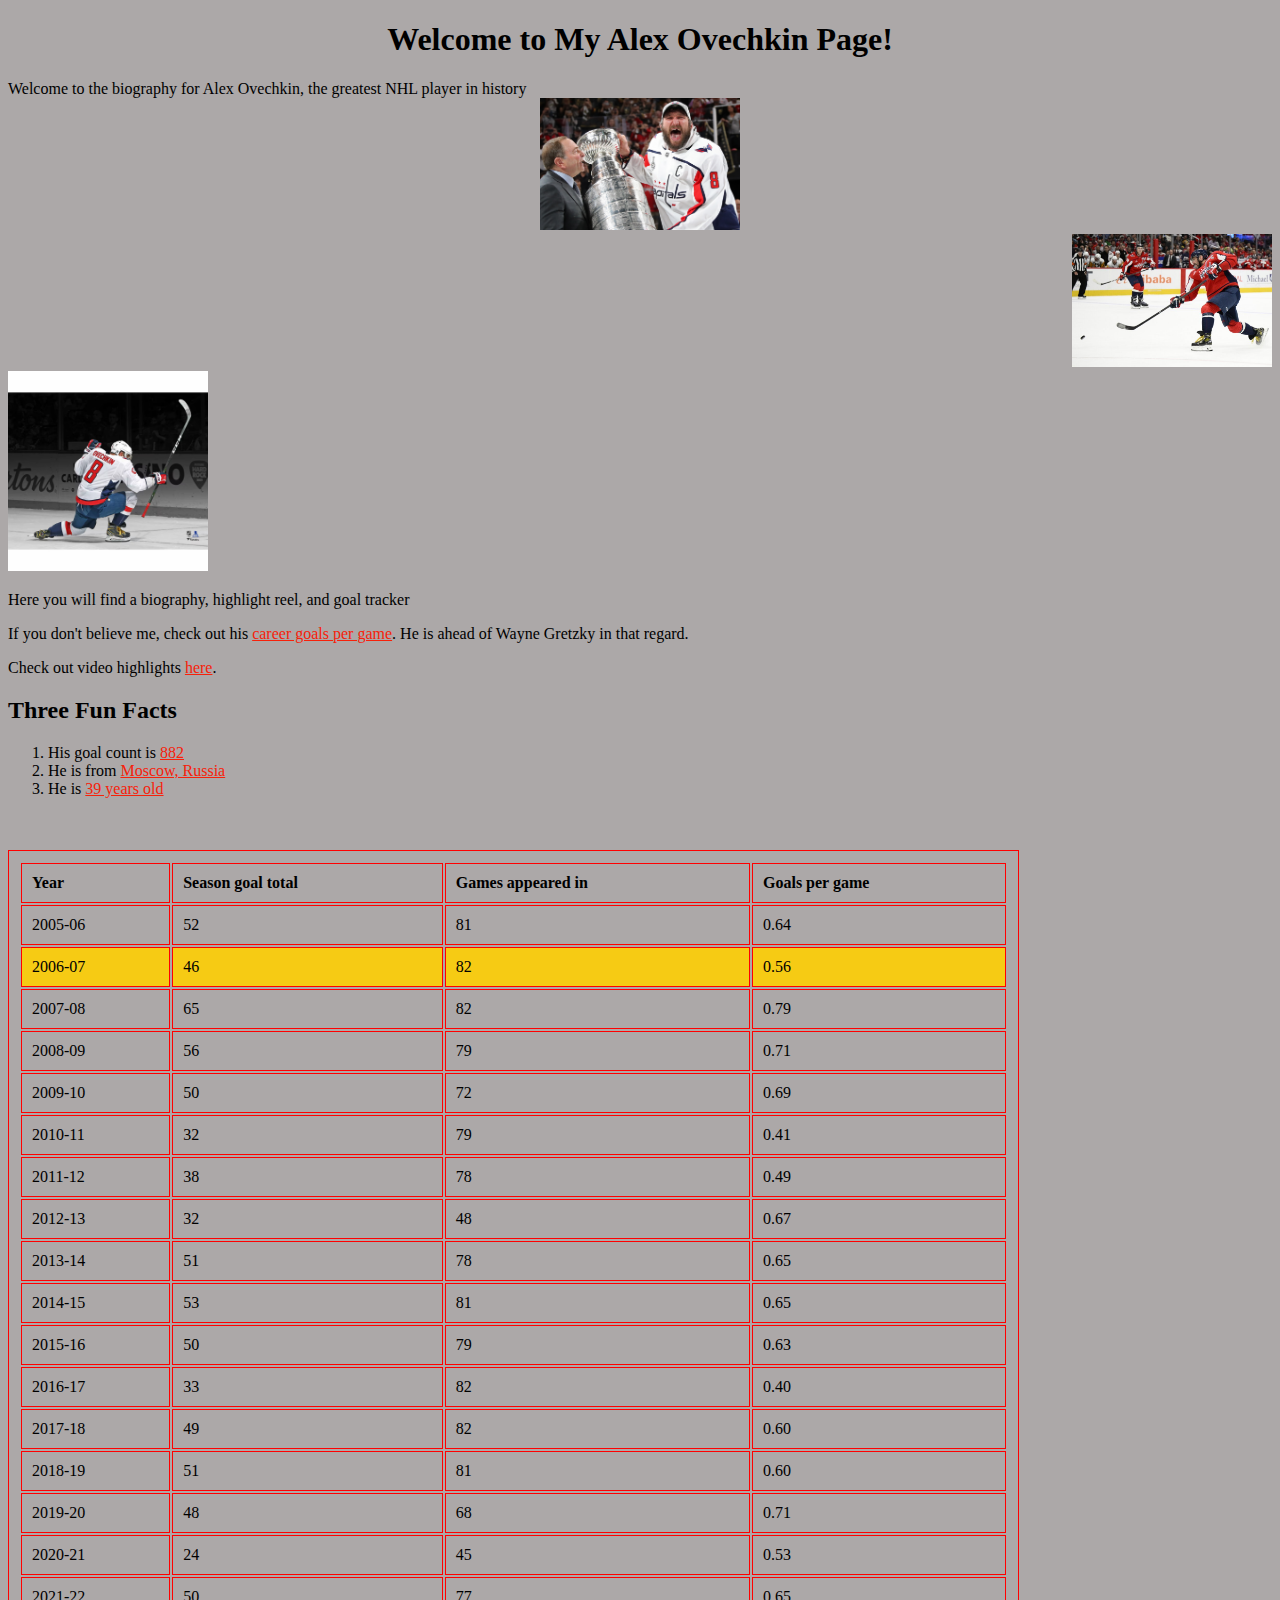
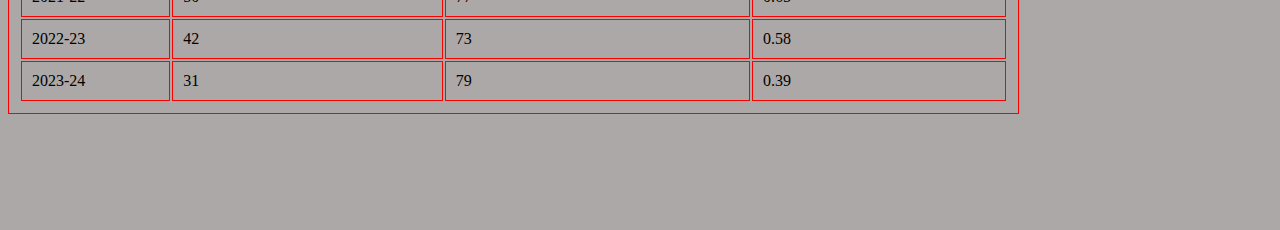
<file: Starter/index.html>
<!doctype html>

<html lang="en">

<head>
  <meta charset="utf-8">
  <title>Image | Welcome to My Alex Ovechkin Page</title>
  <meta name="description" content="This is the description that search engines will display. Aim for 145-155 characters.">
  <meta name="author" content="Insert the content author or owner name here">

  <!-- Link to your JS file -->
  <script src="scripts/script.js"></script>

  <!-- Link to your CSS file -->
  <link rel="stylesheet" href="css/style.css">



<link rel="preconnect" href="https://fonts.googleapis.com">
<link rel="preconnect" href="https://fonts.gstatic.com" crossorigin>
<link href="https://fonts.googleapis.com/css2?family=Montserrat:ital,wght@0,100..900;1,100..900&family=Roboto:ital,wght@0,100..900;1,100..900&display=swap" rel="stylesheet">



</head>


<body>

<div align="center">
<h1>Welcome to My Alex Ovechkin Page!</h1>
</div>


Welcome to the biography for Alex Ovechkin, the greatest NHL player in history


<div align="center">
<img src="images/alexOvechkin.jpg" width="200">
</div>
<div align="right">
<img src="images/shooting.jpeg" width="200">
</div>
<div align="left">
<img src="images/celebration.jpg" width="200">
</div>
<p>Here you will find a biography, highlight reel, and goal tracker</p>

<p>If you don't believe me, check out his  <a href="https://www.statmuse.com/nhl/ask/alexander-ovechkin-goals-per-game-career" target="_blank">career goals per game</a>. He is ahead of Wayne Gretzky in that regard.</p>

<p>Check out video highlights <a href="videos.html" target="_blank">here</a>.</p>

<h2>Three Fun Facts</h2>

<ol>
    <li>His goal count is <a href="https://www.espn.com/nhl/story/_/id/42269524/alex-ovechkin-goal-tracker-highlights-schedule-wayne-gretzky-all" target="_blank">882</a></li>
    <li>He is from <a href="https://en.wikipedia.org/wiki/Alexander_Ovechkin" target="_blank">Moscow, Russia</a></li>
    <li>He is  <a href="https://www.nhl.com/capitals/player/alex-ovechkin-8471214" target="_blank">39 years old</a></li>
</ol>

<br><br>

<table border="0" width="80%">
<tr>
<td><strong>Year</strong></td>
<td><strong>Season goal total</strong></td>
<td><strong>Games appeared in</strong></td>
<td><strong>Goals per game</strong></td>
</tr>
<tr>
<td>2005-06</td>
<td>52</td>
<td>81</td>
<td>0.64</td>
</tr>
<tr class="trgrey">
<td>2006-07</td>
<td>46</td>
<td>82</td>
<td>0.56</td>
</tr>
<td>2007-08</td>
<td>65</td>
<td>82</td>
<td>0.79</td>
</tr>
<td>2008-09</td>
<td>56</td>
<td>79</td>
<td>0.71</td>
</tr>
<td>2009-10</td>
<td>50</td>
<td>72</td>
<td>0.69</td>
</tr>
<td>2010-11</td>
<td>32</td>
<td>79</td>
<td>0.41</td>
</tr>
<td>2011-12</td>
<td>38</td>
<td>78</td>
<td>0.49</td>
</tr>
<td>2012-13</td>
<td>32</td>
<td>48</td>
<td>0.67</td>
</tr>
<td>2013-14</td>
<td>51</td>
<td>78</td>
<td>0.65</td>
</tr>
<td>2014-15</td>
<td>53</td>
<td>81</td>
<td>0.65</td>
</tr>
<td>2015-16</td>
<td>50</td>
<td>79</td>
<td>0.63</td>
</tr>
<td>2016-17</td>
<td>33</td>
<td>82</td>
<td>0.40</td>
</tr>
<td>2017-18</td>
<td>49</td>
<td>82</td>
<td>0.60</td>
</tr>
<td>2018-19</td>
<td>51</td>
<td>81</td>
<td>0.60</td>
</tr>
<td>2019-20</td>
<td>48</td>
<td>68</td>
<td>0.71</td>
</tr>
<td>2020-21</td>
<td>24</td>
<td>45</td>
<td>0.53</td>
</tr>
<td>2021-22</td>
<td>50</td>
<td>77</td>
<td>0.65</td>
</tr>
<td>2022-23</td>
<td>42</td>
<td>73</td>
<td>0.58</td>
</tr>
<td>2023-24</td>
<td>31</td>
<td>79</td>
<td>0.39</td>
</tr>
</table>



<br><br><br><br><br><br>

<link rel="preconnect" href="https://fonts.googleapis.com">
<link rel="preconnect" href="https://fonts.gstatic.com" crossorigin>
<link href="https://fonts.googleapis.com/css2?family=Montserrat:ital,wght@0,100..900;1,100..900&family=Roboto:ital,wght@0,100..900;1,100..900&display=swap" rel="stylesheet">








</body>

</html>
</file>
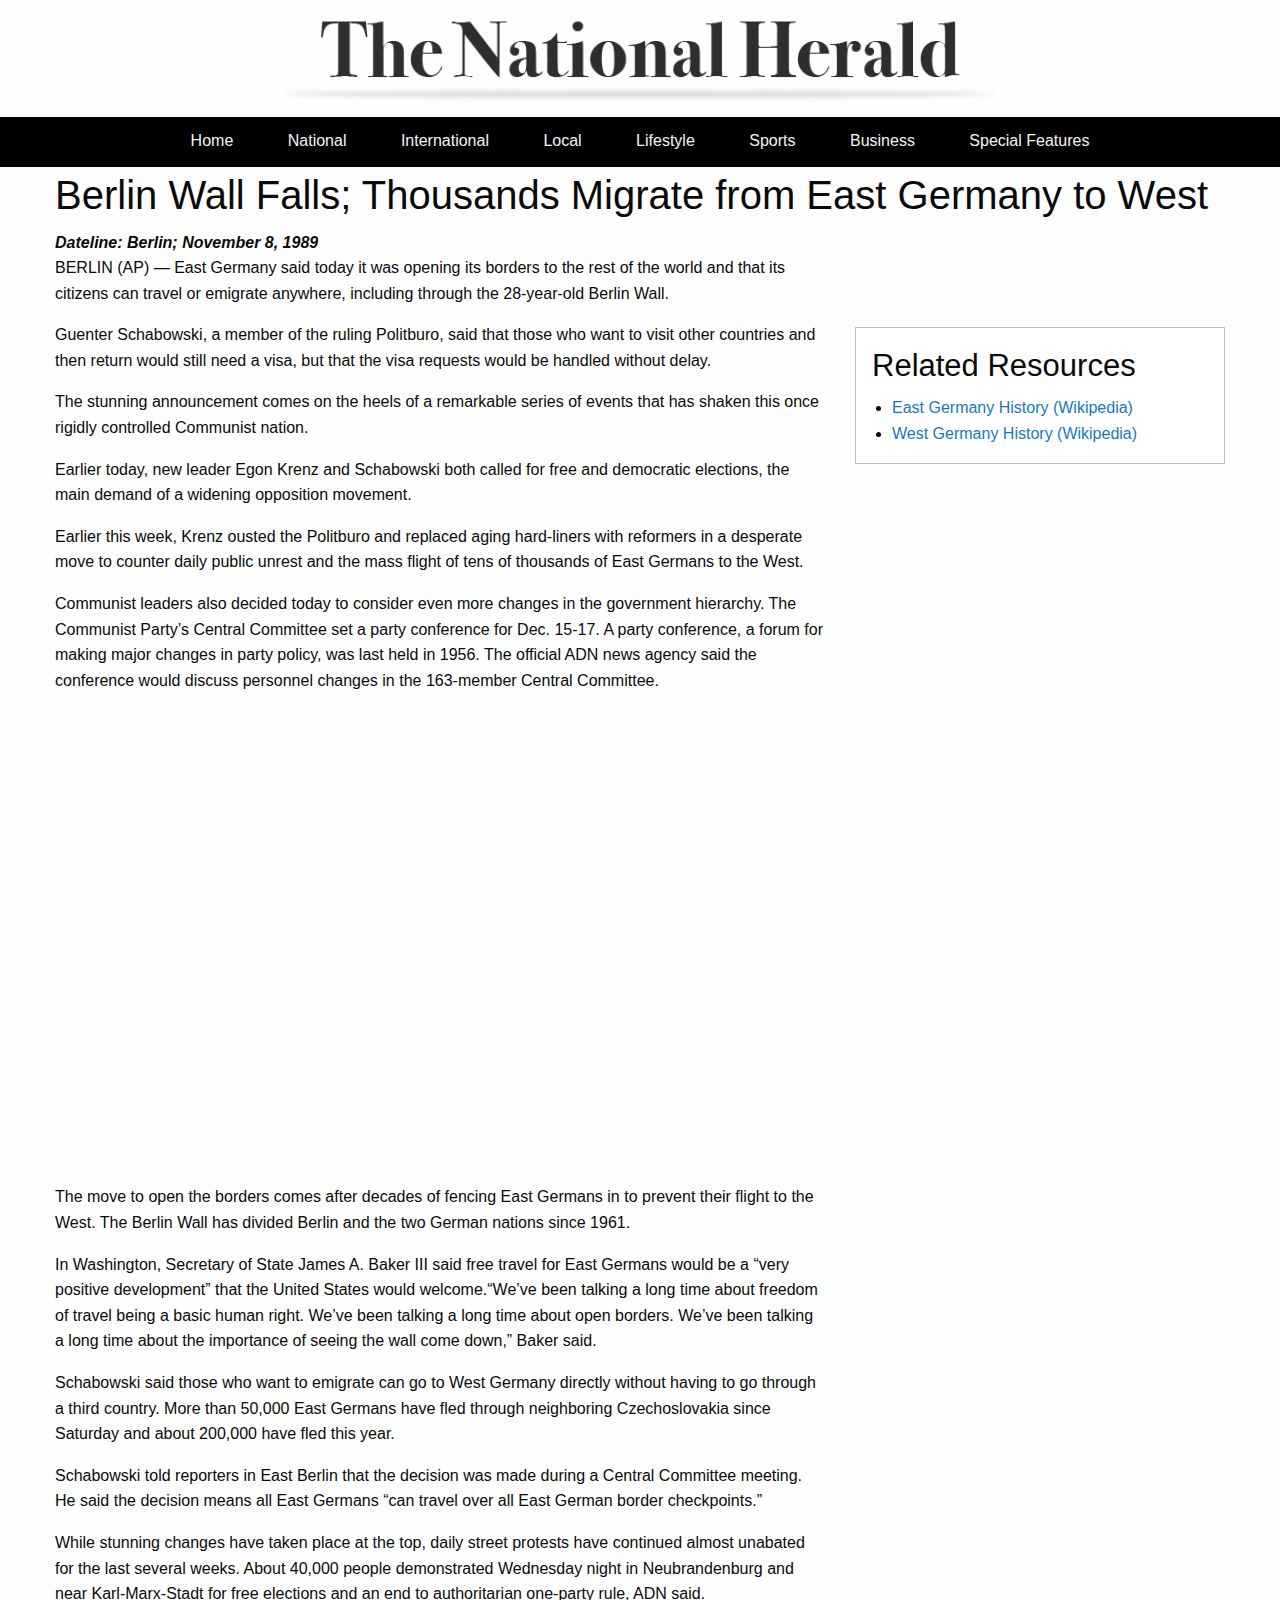
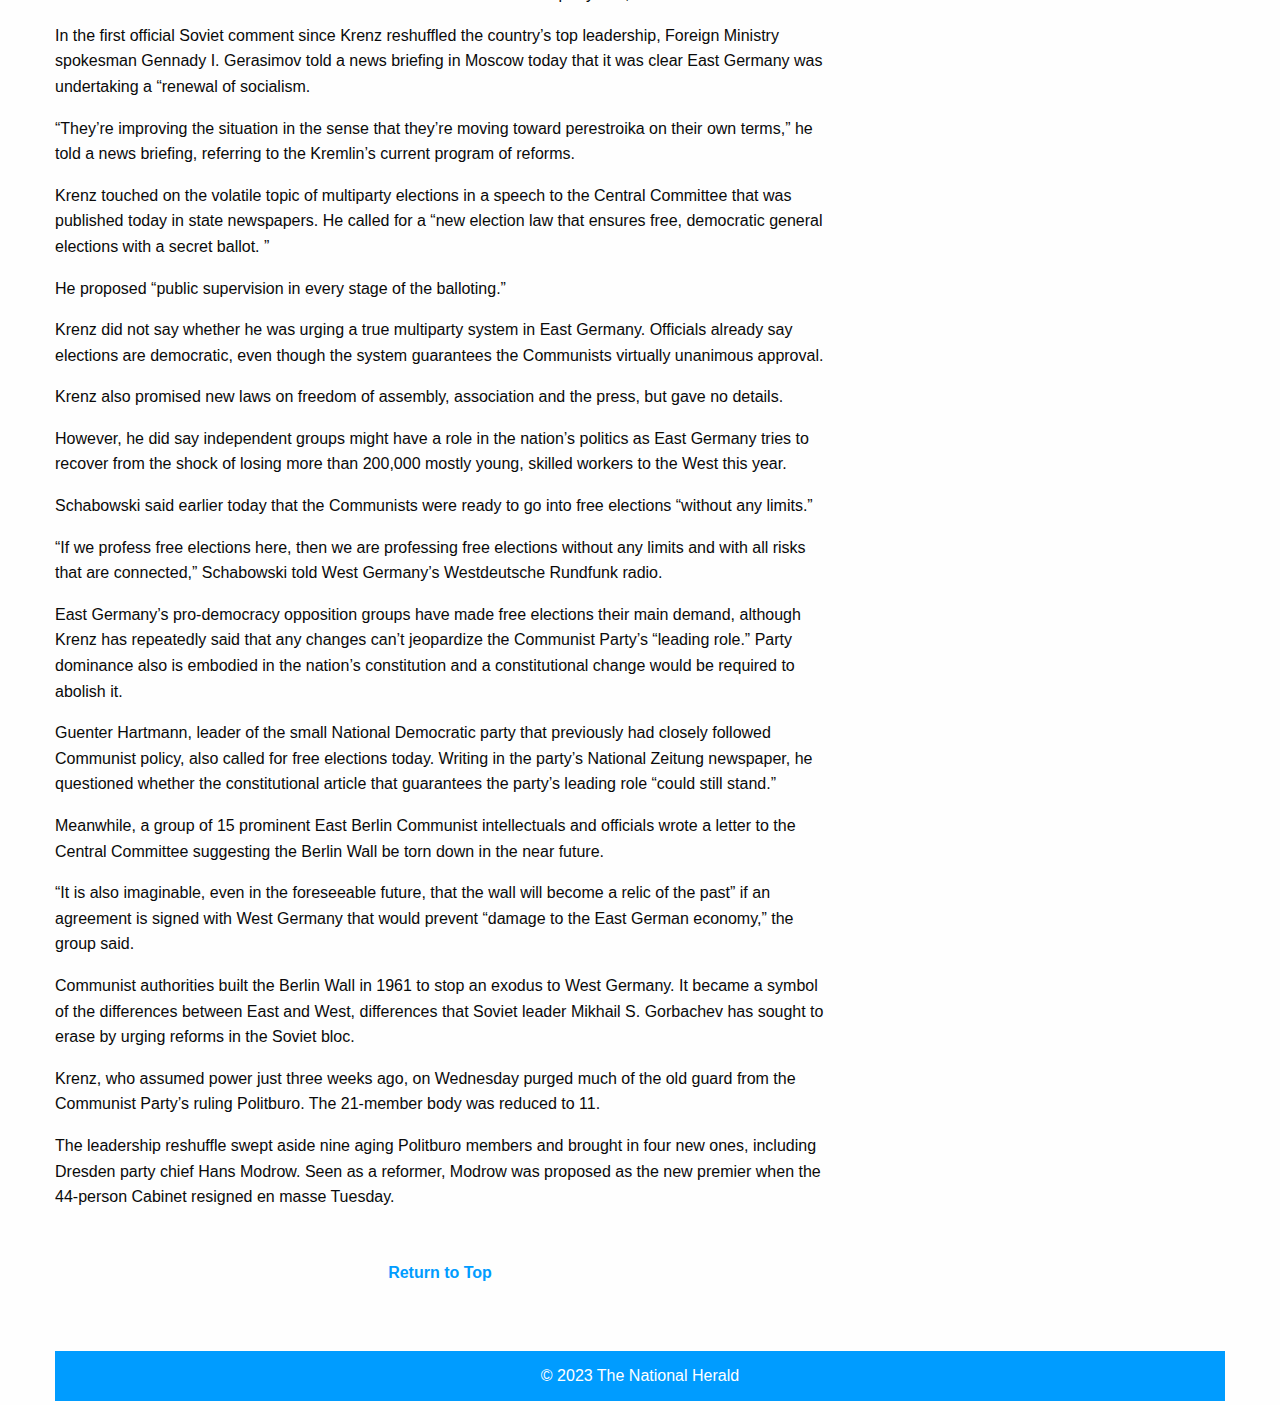
<file: Berlin/HTMLTemplate/index.html>
<!doctype html>
<html class="no-js" lang="en" dir="ltr">
<head>
<meta charset="utf-8">
<meta http-equiv="x-ua-compatible" content="ie=edge">
<meta name="viewport" content="width=device-width, initial-scale=1.0">
<title>Berlin Wall Falls; Thousands Migrate from East Germany to West | The National Herald</title>
<link rel="stylesheet" href="css/foundation.css">
<link rel="stylesheet" href="css/app.css">


<!-- FILL OUT META TAGS! -->
<meta name="description" content="">
<meta name="author" content="The National Herald">

<!--TWITTER SUMMARY CARD-->
<meta name="twitter:card" content="summary_large_image">
<meta name="twitter:title" content="Headline Headline Headline">

<!--OPEN GRAPH CARD-->
<meta property="og:title" content="Headline Headline Headline">
<meta property="og:site_name" content="The National Herald">
<meta property="og:url" content="TBD">
<meta property="og:description" content="Lead Graph Goes Here.">
<meta property="og:type" content="website">
<meta property="og:image" content="TBD">

</head>
<body>

<!-- RETURN TO TOP -->
<a name="top"></a>
<!-- END RETURN TO TOP -->

<!-- SITE BRANDING -->
<div class="grid-container">
<div class="grid-x grid-padding-x">
<div class="large-12 cell">
<img src="images/tnh_branding.png">

</div>
</div>
</div>
<!-- END SITE BRANDING -->

<!-- NAV BAR -->
<div class="grid-container fluid navStyle">
<div class="grid-x grid-padding-x">
<div class="large-12 cell">
<a href="#" class="navItem">Home</a>
<a href="#" class="navItem">National</a>
<a href="#" class="navItem">International</a>
<a href="#" class="navItem">Local</a>
<a href="#" class="navItem">Lifestyle</a>
<a href="#" class="navItem">Sports</a>
<a href="#" class="navItem">Business</a>
<a href="#" class="navItem">Special Features</a>
</div>
</div>
</div>
<!-- END NAV BAR -->
<div class="grid-container">
    <div class="grid-x grid-padding-x">
        <div class="large-12 cell">
<h2>Berlin Wall Falls; Thousands Migrate from East Germany to West</h2>
</div>
</div>
</div>
<!-- BODY COPY -->
<div class="grid-container">
    <div class="grid-x grid-padding-x">
        <div class="large-8 medium-8 small-12 cell">
<b><i>Dateline: Berlin; November 8, 1989</b></i>
<P>BERLIN (AP) — East Germany said today it was opening its borders to the rest of the world and that its citizens can travel or emigrate anywhere, including through the 28-year-old Berlin Wall.</P>
<P>Guenter Schabowski, a member of the ruling Politburo, said that those who want to visit other countries and then return would still need a visa, but that the visa requests would be handled without delay.</P>
<P>The stunning announcement comes on the heels of a remarkable series of events that has shaken this once rigidly controlled Communist nation.</P>
<P>Earlier today, new leader Egon Krenz and Schabowski both called for free and democratic elections, the main demand of a widening opposition movement.</P>
<P>Earlier this week, Krenz ousted the Politburo and replaced aging hard-liners with reformers in a desperate move to counter daily public unrest and the mass flight of tens of thousands of East Germans to the West.</P>
<div class="responsive-embed"><iframe width="560" height="315" src="https://www.youtube.com/embed/IcmxPeVe4_c?si=f0SFW3SzjuqFzXNa" title="YouTube video player" frameborder="0" allow="accelerometer; autoplay; clipboard-write; encrypted-media; gyroscope; picture-in-picture; web-share" referrerpolicy="strict-origin-when-cross-origin" allowfullscreen></iframe><p>Communist leaders also decided today to consider even more changes in the government hierarchy. The Communist Party’s Central Committee set a party conference for Dec. 15-17. A party conference, a forum for making major changes in party policy, was last held in 1956. The official ADN news agency said the conference would discuss personnel changes in the 163-member Central Committee.</p></div>
<p>The move to open the borders comes after decades of fencing East Germans in to prevent their flight to the West. The Berlin Wall has divided Berlin and the two German nations since 1961.</p>
<p>In Washington, Secretary of State James A. Baker III said free travel for East Germans would be a “very positive development” that the United States would welcome.“We’ve been talking a long time about freedom of travel being a basic human right. We’ve been talking a long time about open borders. We’ve been talking a long time about the importance of seeing the wall come down,” Baker said.</p>
<p>Schabowski said those who want to emigrate can go to West Germany directly without having to go through a third country. More than 50,000 East Germans have fled through neighboring Czechoslovakia since Saturday and about 200,000 have fled this year.</p>
<p>Schabowski told reporters in East Berlin that the decision was made during a Central Committee meeting. He said the decision means all East Germans “can travel over all East German border checkpoints.”</p>
<p>While stunning changes have taken place at the top, daily street protests have continued almost unabated for the last several weeks. About 40,000 people demonstrated Wednesday night in Neubrandenburg and near Karl-Marx-Stadt for free elections and an end to authoritarian one-party rule, ADN said.</p>
<p>In the first official Soviet comment since Krenz reshuffled the country’s top leadership, Foreign Ministry spokesman Gennady I. Gerasimov told a news briefing in Moscow today that it was clear East Germany was undertaking a “renewal of socialism.</p>
<p>“They’re improving the situation in the sense that they’re moving toward perestroika on their own terms,” he told a news briefing, referring to the Kremlin’s current program of reforms.</p>
<p>Krenz touched on the volatile topic of multiparty elections in a speech to the Central Committee that was published today in state newspapers. He called for a “new election law that ensures free, democratic general elections with a secret ballot. ”</p>
<p>He proposed “public supervision in every stage of the balloting.”</p>
<p>Krenz did not say whether he was urging a true multiparty system in East Germany. Officials already say elections are democratic, even though the system guarantees the Communists virtually unanimous approval.</p>
<p>Krenz also promised new laws on freedom of assembly, association and the press, but gave no details.</p>
<p>However, he did say independent groups might have a role in the nation’s politics as East Germany tries to recover from the shock of losing more than 200,000 mostly young, skilled workers to the West this year.</p>
<p>Schabowski said earlier today that the Communists were ready to go into free elections “without any limits.”</p>
<p>“If we profess free elections here, then we are professing free elections without any limits and with all risks that are connected,” Schabowski told West Germany’s Westdeutsche Rundfunk radio.</p>
<p>East Germany’s pro-democracy opposition groups have made free elections their main demand, although Krenz has repeatedly said that any changes can’t jeopardize the Communist Party’s “leading role.” Party dominance also is embodied in the nation’s constitution and a constitutional change would be required to abolish it.</p>
<p>Guenter Hartmann, leader of the small National Democratic party that previously had closely followed Communist policy, also called for free elections today. Writing in the party’s National Zeitung newspaper, he questioned whether the constitutional article that guarantees the party’s leading role “could still stand.”</p>
<p>Meanwhile, a group of 15 prominent East Berlin Communist intellectuals and officials wrote a letter to the Central Committee suggesting the Berlin Wall be torn down in the near future.</p>
<p>“It is also imaginable, even in the foreseeable future, that the wall will become a relic of the past” if an agreement is signed with West Germany that would prevent “damage to the East German economy,” the group said.</p>
<p>Communist authorities built the Berlin Wall in 1961 to stop an exodus to West Germany. It became a symbol of the differences between East and West, differences that Soviet leader Mikhail S. Gorbachev has sought to erase by urging reforms in the Soviet bloc.</p>
<p>Krenz, who assumed power just three weeks ago, on Wednesday purged much of the old guard from the Communist Party’s ruling Politburo. The 21-member body was reduced to 11.</p>
<p>The leadership reshuffle swept aside nine aging Politburo members and brought in four new ones, including Dresden party chief Hans Modrow. Seen as a reformer, Modrow was proposed as the new premier when the 44-person Cabinet resigned en masse Tuesday.</p>
<p class="rtt"><a href="#top">Return to Top</a></p>
 </div>
<div class="large-4 medium-4 small-12 cell">
    <br>
    <br>
    <br>
    <br>
    <div class="callout">
        <h3>Related Resources</h3>
        <ul>
            <li><a href="https://en.wikipedia.org/wiki/East_Germany">East Germany History (Wikipedia)</a></li>
            <li><a href="https://en.wikipedia.org/wiki/West_Germany">West Germany History (Wikipedia)</a></li>
        </ul>
</div>
</div>
</div>
<!-- END BODY COPY -->

<!-- FOOTER BAR -->
<!-- NAV BAR -->
<div class="grid-container fluid footerStyle">
<div class="grid-x grid-padding-x">
<div class="large-12 cell">
<p>&copy; 2023 The National Herald</p>
</div>
</div>
</div>
<!-- END NAV BAR -->

<script src="js/vendor/jquery.js"></script>
<script src="js/vendor/what-input.js"></script>
<script src="js/vendor/foundation.js"></script>
<script src="js/app.js"></script>
</body>
</html>
</file>
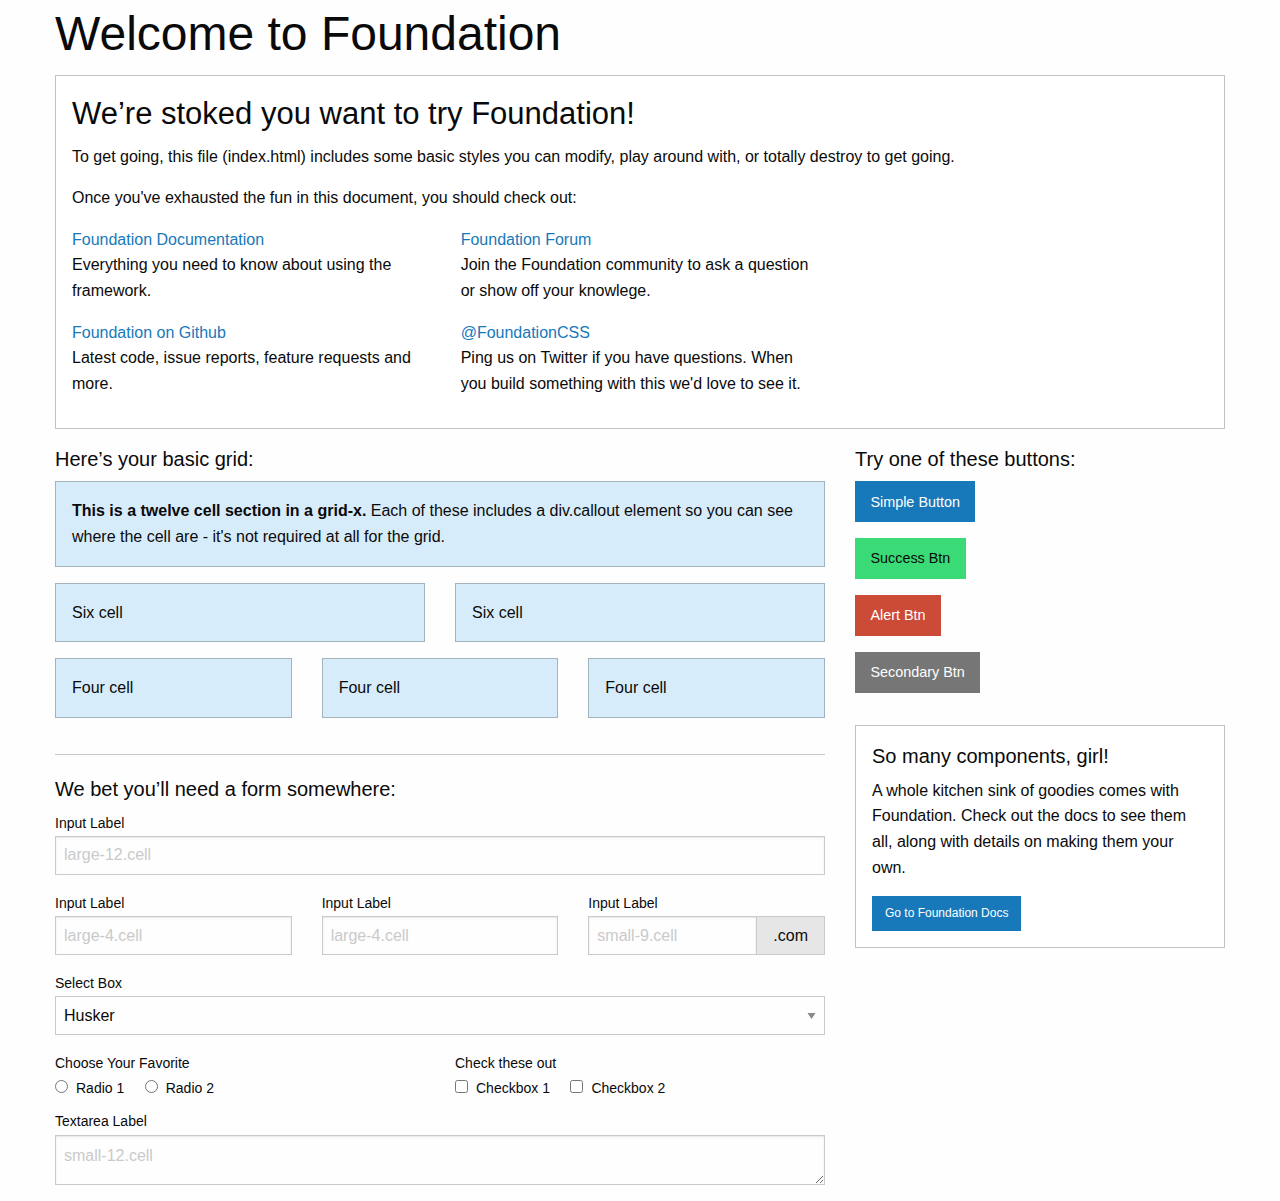
<file: FoundationStarter_Final_Project/index_use-for-reference-only.html>
<!doctype html>
<html class="no-js" lang="en" dir="ltr">
  <head>
    <meta charset="utf-8">
    <meta http-equiv="x-ua-compatible" content="ie=edge">
    <meta name="viewport" content="width=device-width, initial-scale=1.0">
    <title>Foundation for Sites</title>
    <link rel="stylesheet" href="css/foundation.css">
    <link rel="stylesheet" href="css/app.css">
  </head>
<body>

    <div class="grid-container">
      <div class="grid-x grid-padding-x">
        <div class="large-12 cell">
          <h1>Welcome to Foundation</h1>
        </div>
      </div>

      <div class="grid-x grid-padding-x">
        <div class="large-12 cell">
          <div class="callout">
            <h3>We&rsquo;re stoked you want to try Foundation! </h3>
            <p>To get going, this file (index.html) includes some basic styles you can modify, play around with, or totally destroy to get going.</p>
            <p>Once you've exhausted the fun in this document, you should check out:</p>
            <div class="grid-x grid-padding-x">
              <div class="large-4 medium-4 cell">
                <p><a href="https://get.foundation/sites/docs/">Foundation Documentation</a><br />Everything you need to know about using the framework.</p>
              </div>
              <div class="large-4 medium-4 cell">
                <p><a href="https://github.com/foundation/foundation-sites/discussions">Foundation Forum</a><br />Join the Foundation community to ask a question or show off your knowlege.</p>
              </div>
            </div>
            <div class="grid-x grid-padding-x">
              <div class="large-4 medium-4 medium-push-2 cell">
                <p><a href="https://github.com/foundation/foundation-sites">Foundation on Github</a><br />Latest code, issue reports, feature requests and more.</p>
              </div>
              <div class="large-4 medium-4 medium-pull-2 cell">
                <p><a href="https://twitter.com/FoundationCSS">@FoundationCSS</a><br />Ping us on Twitter if you have questions. When you build something with this we'd love to see it.</p>
              </div>
            </div>
          </div>
        </div>
      </div>

      <div class="grid-x grid-padding-x">
        <div class="large-8 medium-8 cell">
          <h5>Here&rsquo;s your basic grid:</h5>
          <!-- Grid Example -->

          <div class="grid-x grid-padding-x">
            <div class="large-12 cell">
              <div class="primary callout">
                <p><strong>This is a twelve cell section in a grid-x.</strong> Each of these includes a div.callout element so you can see where the cell are - it's not required at all for the grid.</p>
              </div>
            </div>
          </div>
          <div class="grid-x grid-padding-x">
            <div class="large-6 medium-6 cell">
              <div class="primary callout">
                <p>Six cell</p>
              </div>
            </div>
            <div class="large-6 medium-6 cell">
              <div class="primary callout">
                <p>Six cell</p>
              </div>
            </div>
          </div>
          <div class="grid-x grid-padding-x">
            <div class="large-4 medium-4 small-4 cell">
              <div class="primary callout">
                <p>Four cell</p>
              </div>
            </div>
            <div class="large-4 medium-4 small-4 cell">
              <div class="primary callout">
                <p>Four cell</p>
              </div>
            </div>
            <div class="large-4 medium-4 small-4 cell">
              <div class="primary callout">
                <p>Four cell</p>
              </div>
            </div>
          </div>

          <hr />

          <h5>We bet you&rsquo;ll need a form somewhere:</h5>
          <form>
            <div class="grid-x grid-padding-x">
              <div class="large-12 cell">
                <label>Input Label</label>
                <input type="text" placeholder="large-12.cell" />
              </div>
            </div>
            <div class="grid-x grid-padding-x">
              <div class="large-4 medium-4 cell">
                <label>Input Label</label>
                <input type="text" placeholder="large-4.cell" />
              </div>
              <div class="large-4 medium-4 cell">
                <label>Input Label</label>
                <input type="text" placeholder="large-4.cell" />
              </div>
              <div class="large-4 medium-4 cell">
                <div class="grid-x">
                  <label>Input Label</label>
                  <div class="input-group">
                    <input type="text" placeholder="small-9.cell" class="input-group-field" />
                    <span class="input-group-label">.com</span>
                  </div>
                </div>
              </div>
            </div>
            <div class="grid-x grid-padding-x">
              <div class="large-12 cell">
                <label>Select Box</label>
                <select>
                  <option value="husker">Husker</option>
                  <option value="starbuck">Starbuck</option>
                  <option value="hotdog">Hot Dog</option>
                  <option value="apollo">Apollo</option>
                </select>
              </div>
            </div>
            <div class="grid-x grid-padding-x">
              <div class="large-6 medium-6 cell">
                <label>Choose Your Favorite</label>
                <input type="radio" name="pokemon" value="Red" id="pokemonRed"><label for="pokemonRed">Radio 1</label>
                <input type="radio" name="pokemon" value="Blue" id="pokemonBlue"><label for="pokemonBlue">Radio 2</label>
              </div>
              <div class="large-6 medium-6 cell">
                <label>Check these out</label>
                <input id="checkbox1" type="checkbox"><label for="checkbox1">Checkbox 1</label>
                <input id="checkbox2" type="checkbox"><label for="checkbox2">Checkbox 2</label>
              </div>
            </div>
            <div class="grid-x grid-padding-x">
              <div class="large-12 cell">
                <label>Textarea Label</label>
                <textarea placeholder="small-12.cell"></textarea>
              </div>
            </div>
          </form>
        </div>

        <div class="large-4 medium-4 cell">
          <h5>Try one of these buttons:</h5>
          <p><a href="#" class="button">Simple Button</a><br/>
            <a href="#" class="success button">Success Btn</a><br/>
            <a href="#" class="alert button">Alert Btn</a><br/>
            <a href="#" class="secondary button">Secondary Btn</a></p>
          <div class="callout">
            <h5>So many components, girl!</h5>
            <p>A whole kitchen sink of goodies comes with Foundation. Check out the docs to see them all, along with details on making them your own.</p>
            <a href="https://get.foundation/sites/docs/" class="small button">Go to Foundation Docs</a>
          </div>
        </div>
      </div>
    </div>


    <script src="js/vendor/jquery.js"></script>
    <script src="js/vendor/what-input.js"></script>
    <script src="js/vendor/foundation.js"></script>
    <script src="js/app.js"></script>
  </body>
</html>
</file>
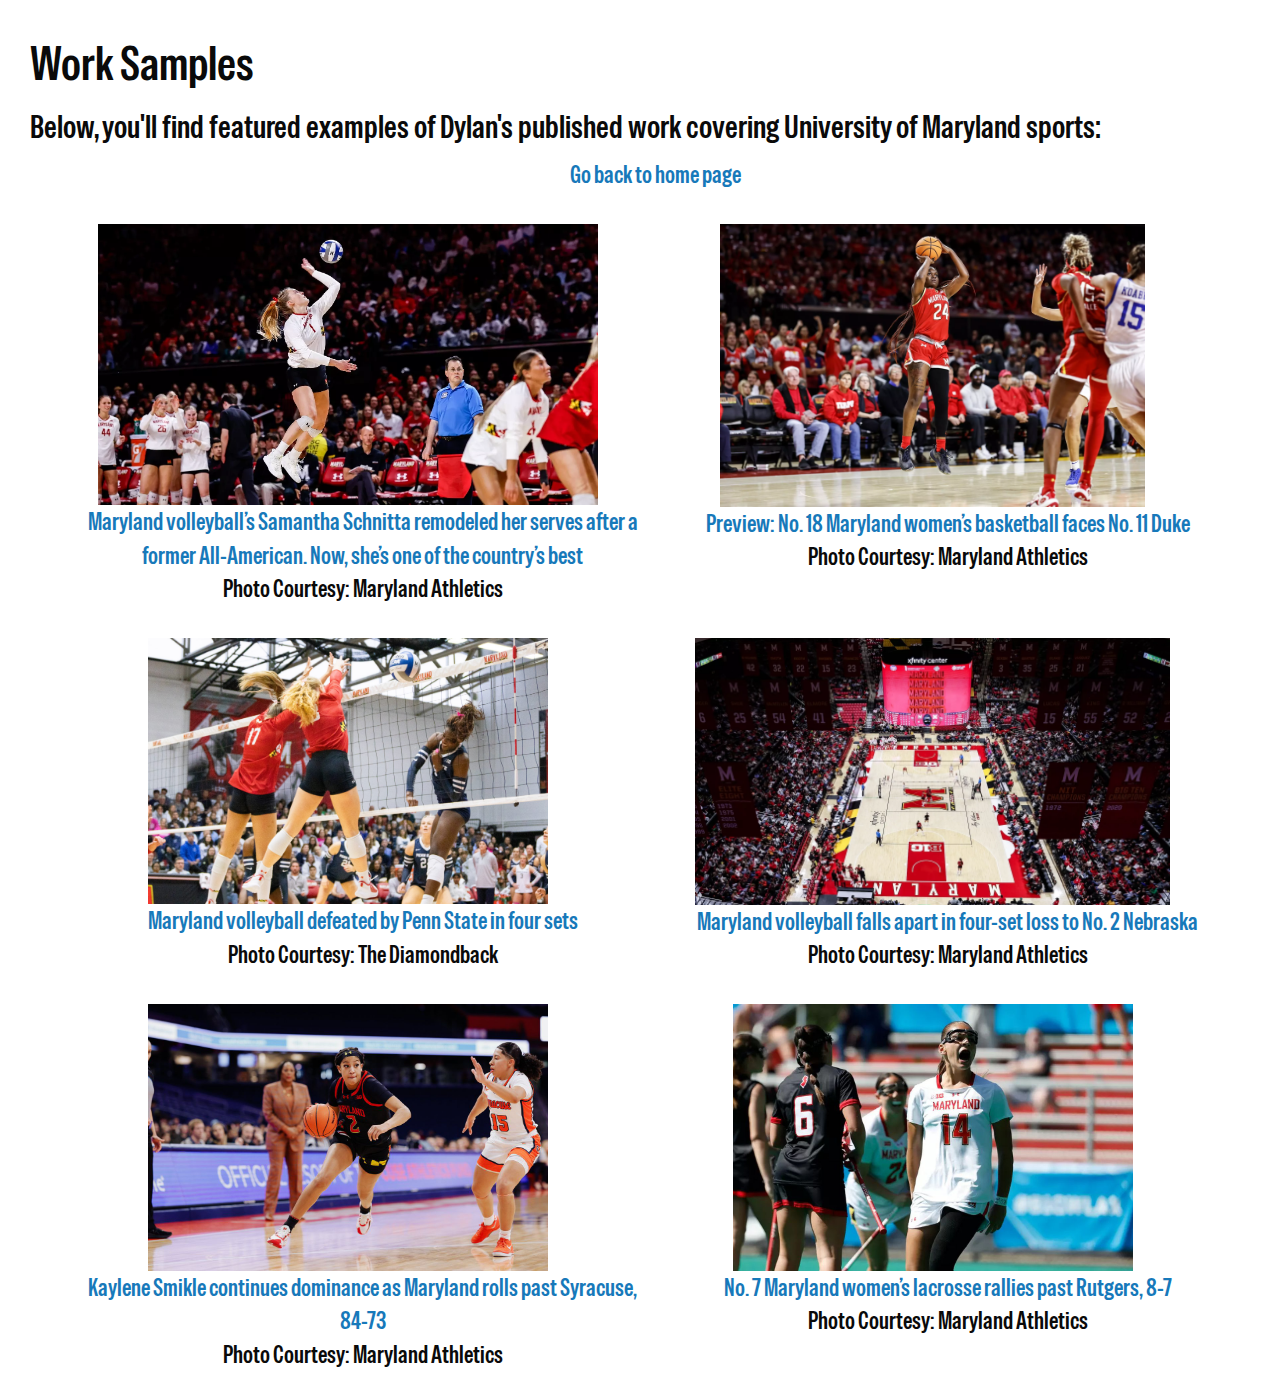
<file: Portfolio Foundation 2/my_works.html>
<!doctype html>
<html class="no-js" lang="en" dir="ltr">
<head>
<meta charset="utf-8">
<meta http-equiv="x-ua-compatible" content="ie=edge">
<meta name="viewport" content="width=device-width, initial-scale=1.0">
<title>Work Samples</title>
<link rel="stylesheet" href="css/foundation.css">
<link rel="stylesheet" href="css/app.css">
<link rel="preconnect" href="https://fonts.googleapis.com">
<link rel="preconnect" href="https://fonts.gstatic.com" crossorigin>
<link href="https://fonts.googleapis.com/css2?family=Anton+SC&family=Bungee+Spice&family=Pathway+Gothic+One&family=Roboto:ital,wght@0,100..900;1,100..900&family=Sancreek&family=Slackey&family=Special+Gothic+Condensed+One&display=swap" rel="stylesheet">
</head>
<body>

<h1>Work Samples</h1>

<h2>Below, you'll find featured examples of Dylan's published work covering University of Maryland sports:</h2>

<h3><a href="index.html">Go back to home page</h3>

<br>

<div class="grid-container">
	<div class="grid-x blackbar">
<div class="large-12 medium-12 small-12 cell"></div>
</div>


<div class="grid-x">

<div class="large-6 medium-6 small-12 red cell"><div align = center><img src="Photos/Works1.jpg" width="500"></div><h3><a href="https://www.testudotimes.com/2024/11/13/24277912/maryland-volleyballs-samantha-schnitta-remodeled-serves-former-all-american-one-of-the-countrys-best" target="_blank">Maryland volleyball’s Samantha Schnitta remodeled her serves after a former All-American. Now, she’s one of the country’s best</a>
<br>Photo Courtesy: Maryland Athletics

</div>

<br>

<div class="large-6 medium-6 small-12 grey cell" ><div align = center><img src="Photos/Works2.jpg" width="425"></div><h3><a href="https://8bg.474.myftpupload.com/preview-no-18-maryland-womens-basketball-faces-no-11-duke/" target="_blank">Preview: No. 18 Maryland women’s basketball faces No. 11 Duke</a>  
<br>Photo Courtesy: Maryland Athletics

</div>
</div>

<br>

<div class="grid-x">

<div class="large-6 medium-6 small-12 red cell"><div align = center><img src="Photos/Works3.jpg" width="400"></div><h3><a href="https://www.testudotimes.com/2024/10/3/24261734/maryland-volleyball-defeated-by-penn-state-in-four-sets?_gl=1*smt1fl*_ga*Nzk2MzczMjI2LjE3MjM5NDM0MDc.*_ga_2M5GYNY1YS*MTcyODQ0MjA5OC4xMjAuMS4xNzI4NDQyOTQ2LjYwLjAuMA.." target="_blank">Maryland volleyball defeated by Penn State in four sets</a>
<br>Photo Courtesy: The Diamondback

</div>

<br>

<div class="large-6 medium-6 small-12 grey cell" ><div align = center><img src="Photos/Works4.jpg" width="475"></div><h3><a href="https://www.testudotimes.com/2024/11/30/24309963/maryland-volleyball-falls-apart-in-four-set-loss-to-no-2-nebraska?_gl=1*108af22*_ga*Mjk4MzgxMTk4LjE3MzMzMzIxNzQ.*_ga_2M5GYNY1YS*MTczNDkzMjk4Mi4yMC4xLjE3MzQ5MzMxMjguNTUuMC4w" target="_blank">Maryland volleyball falls apart in four-set loss to No. 2 Nebraska</a>  
<br>Photo Courtesy: Maryland Athletics

</div>
</div>

<br>

<div class="grid-x">

<div class="large-6 medium-6 small-12 red cell"><div align = center><img src="Photos/Works5.jpg" width="400"></div><h3><a href="https://8bg.474.myftpupload.com/kaylene-smikle-continues-dominance-as-maryland-rolls-past-syracuse-84-73/" target="_blank">Kaylene Smikle continues dominance as Maryland rolls past Syracuse, 84-73</a>
<br>Photo Courtesy: Maryland Athletics
</div>


<div class="large-6 medium-6 small-12 grey cell" ><div align = center><img src="Photos/Works6.jpg" width="400"></div><h3><a href="https://www.testudotimes.com/2025/4/16/24410209/no-7-maryland-womens-lacrosse-rallies-past-rutgers-8-7?_gl=1*1c5ugu6*_ga*Mjk4MzgxMTk4LjE3MzMzMzIxNzQ.*_ga_2M5GYNY1YS*MTc0NTUyOTY3NC4zNTYuMS4xNzQ1NTI5Njk2LjM4LjAuMA.." target="_blank">No. 7 Maryland women’s lacrosse rallies past Rutgers, 8-7</a>
<br>Photo Courtesy: Maryland Athletics
</div>
</div>


<script src="js/vendor/jquery.js"></script>
<script src="js/vendor/what-input.js"></script>
<script src="js/vendor/foundation.js"></script>
<script src="js/app.js"></script>
</body>
</html>
</file>
<file: Box-assignment/css/style.css>
body {
  background-color:#ffffff;
}

.box1 {
  width:300px;
  height: 300px;
  background-color:#f89828;
  color: white;
}
.box2 {
  width: 400px;
  height: 100px;
  background-color:#000000;
  color: white;
  border:solid red 2px;
}
.box3 {
  width: 50%;
  height: 140px;
  background-color:#ac2af2;
  color:#848484;
  margin: 30px;
  padding: 10px;
}
.box4 {
  width: 100%;
  height: 100%;
  background-color:#f4f4f4;
  color: black;
  text-align:center;
  padding: 40px;
}
</file>
<file: Broken/css/style.css>
.contentContainer {
	width:1200px;
	padding:0;
	margin-top:20px;
}

p {
font-family: serif;
font-size:1.1rem;
line-height:1.5rem;
}
a:link {color:#ff0000;
	text-decoration:none;
}

h1 {
font-family: 'Anton', sans-serif;
font-size:2.1rem;
}

h2 {
font-family: 'Anton', sans-serif;
font-size:1.5rem;
}


.subhead {
background-color:#f4f4f4;
}

.photoRight {
float:right;
border:solid 1px #999;
padding:3px;
margin:20px 0 20px 20px;
font-size:.75rem;
}

.footerStyle {
text-align:center;
background-color:#000;
padding:20px;
color:#fff;
}

.citation {
	border:solid 1px #000;
	padding:10px;
	border-radius:10px;
}
</file>
<file: Data Visualization/css/style.css>
p {color:$blue;}
  .roboto-<uniquifier> {
  font-family: "Roboto", serif;
  font-optical-sizing: auto;
  font-weight: <weight>;
  font-style: normal;
  font-variation-settings:
    "wdth" 100;
}

h1 {color:#000000}
  .montserrat-<uniquifier> {
  font-family: "Montserrat", serif;
  font-optical-sizing: auto;
  font-weight: <weight>;
  font-style: normal;
background-color: #ff0000;
width: 70%;
padding: 50px;
text-align: center;
}

a {
  color:#F7210A;
}
a:hover {
  color: #EFCE0D;
}
.subhead {
  color: EF1B0D;
  font-weight: 900;
  line-height: 4rem;
}

.leftimage {
  margin-right: 50px;
}

.trgrey {
  background-color: #F6CB14;
}

table, th, td {
  border: 1px solid #ff0000;
  padding: 10px;
}
</file>
<file: Data_Visualization/css/style.css>
p {color:$blue;}
  .roboto-<uniquifier> {
  font-family: "Roboto", serif;
  font-optical-sizing: auto;
  font-weight: <weight>;
  font-style: normal;
  font-variation-settings:
    "wdth" 100;
}

h1 {color:#000000}
  .montserrat-<uniquifier> {
  font-family: "Montserrat", serif;
  font-optical-sizing: auto;
  font-weight: <weight>;
  font-style: normal;
background-color: #ff0000;
width: 70%;
padding: 50px;
text-align: center;
}

a {
  color:#F7210A;
}
a:hover {
  color: #EFCE0D;
}
.subhead {
  color: EF1B0D;
  font-weight: 900;
  line-height: 4rem;
}

.leftimage {
  margin-right: 50px;
}

.trgrey {
  background-color: #F6CB14;
}

table, th, td {
  border: 1px solid #ff0000;
  padding: 10px;
}
</file>
<file: FoundationStarter_Final_Project/css/app.css>
.head{
	background-color: indianred;
	font-size: 35px;
	text-align: center;
}

.photoCenter {
float:center;
border:solid 5px #000000;
padding:5px;
margin:10px 10px 10px 10px;
font-size:1rem;
font-family: "Special Gothic Condensed One", sans-serif;
  font-weight: 400;
  font-style: normal;
  text-align: center;
}


}
.box1{
	font-size: 18px;
	text-algin: center;
}


.oswald-<uniquifier> {
  font-family: "Oswald", serif;
  font-optical-sizing: auto;
  font-weight: <weight>;
  font-style: normal;
}
  body {font-family: "Cal Sans",sans-serif}
font-optical-sizing: auto;
  font-weight:400;
  font-style: normal;

.footerStyle {
text-align:center;
background-color:#000;
padding:20px;
color:#fff;
}
</file>
<file: Portfolio Foundation 2/css/app.css>
body {
  background-color:#ffffff;
}

<style>
body {    font: 13px/1.5 arial, helvetica, sans-serif; }
blockquote {margin: 0;}

.special-gothic-condensed-one-regular {
  font-family: "Special Gothic Condensed One", sans-serif;
  font-weight: 400;
  font-style: normal;
}

.pathway-gothic-one-regular {
  font-family: "Pathway Gothic One", sans-serif;
  font-weight: 400;
  font-style: normal;
}

hr { 
  width:100%; 
  height:5px; 
  background: #ffcd00 
}


subhead {
  font-family: "Special Gothic Condensed One", sans-serif;
  font-weight: 400;
  font-style: normal;
  font-size:1.4rem;
}

h1 {
  font-family: "Special Gothic Condensed One", sans-serif;
  font-weight: 400;
  font-style: normal;
  padding: 30px 0px 0px 30px;
}

h2 {
  font-family: "Special Gothic Condensed One", sans-serif;
  font-weight: 400;
  font-style: normal;
  font-size:2rem;
  padding: 0px 0px 0px 30px;
}

h3 {
  font-family: "Special Gothic Condensed One", sans-serif;
  font-weight: 400;
  font-style: normal;
  font-size:1.5rem;
  padding: 0px 0px 0px 30px;
  text-align: center;
}

h5 {
  font-family: "Special Gothic Condensed One", sans-serif;
  font-weight: 400;
  font-style: normal;
  font-size:1.5rem;
  padding: 0px 0px 0px 30px;
  color: #048338;
}

p {
  font-family: "Pathway Gothic One", sans-serif;
  font-weight: 400;
  font-style: normal;
  font-size:16px;
  padding: 0px 0px 0px 30px;
}

ul {
  font-family: "Pathway Gothic One", sans-serif;
  font-weight: 400;
  font-style: normal;
  font-size:16px;
  padding: 0px 0px 0px 30px;
}



img {
  padding: 0px 0px 0px 0px;
}

.photoRight {
float:right;
border:solid 5px #000000;
padding:5px;
margin:20px 0 20px 30px;
font-size:1rem;
font-family: "Special Gothic Condensed One", sans-serif;
  font-weight: 400;
  font-style: normal;
  text-align: center;
}
</file>
<file: Portfolio/css/style.css>
p {color:$blue;}
  .roboto-<uniquifier> {
  font-family: "Roboto", serif;
  font-optical-sizing: auto;
  font-weight: <weight>;
  font-style: normal;
  font-variation-settings:
    "wdth" 100;
}

}
</file>
<file: Starter/css/style.css>
body {
  background-color:#aca8a8;
}

p {color:$blue;}
  .roboto-<uniquifier> {
  font-family: "Roboto", serif;
  font-optical-sizing: auto;
  font-weight: <weight>;
  font-style: normal;
  font-variation-settings:
    "wdth" 100;
}

h1 {color:#000000}
  .montserrat-<uniquifier> {
  font-family: "Montserrat", serif;
  font-optical-sizing: auto;
  font-weight: <weight>;
  font-style: normal;
background-color: #ff0000;
width: 70%;
padding: 50px;
text-align: center;
}

a {
  color:#F7210A;
}
a:hover {
  color: #EFCE0D;
}
.subhead {
  color: EF1B0D;
  font-weight: 900;
  line-height: 4rem;
}

.leftimage {
  margin-right: 50px;
}

.trgrey {
  background-color: #F6CB14;
}

table, th, td {
  border: 1px solid #ff0000;
  padding: 10px;
}
</file>
<file: Berlin/HTMLTemplate/css/app.css>
/* GLOBAL ARTICLE STYLES */

body {

}

h1 {

}

p {

}


.navStyle {
	background-color: #000;
	color: #fff;
	height: 50px;
	padding: 12px;
	text-align: center;
}
.navStyle a {
	color: #f4f4f4;
	text-decoration: none;
}
.navStyle a:hover {
	color: #009cff;
}
.navItem {
	margin: 0 25px 0 25px;
}
.bodyCopy {
	padding: 50px 0 0 0;
}
.footerStyle {
	background-color: #009cff;
	color: #fff;
	padding: 12px;
	height: 50px;
	text-align: center;
	margin-top: 50px;
}
.rtt {
	text-align: center;
	margin-top: 50px;
}
.rtt a {
	color: #009cff;
	text-decoration: none;
	font-weight: bold;
}
.rtt a:hover {
	color: #09639c;
}
</file>
